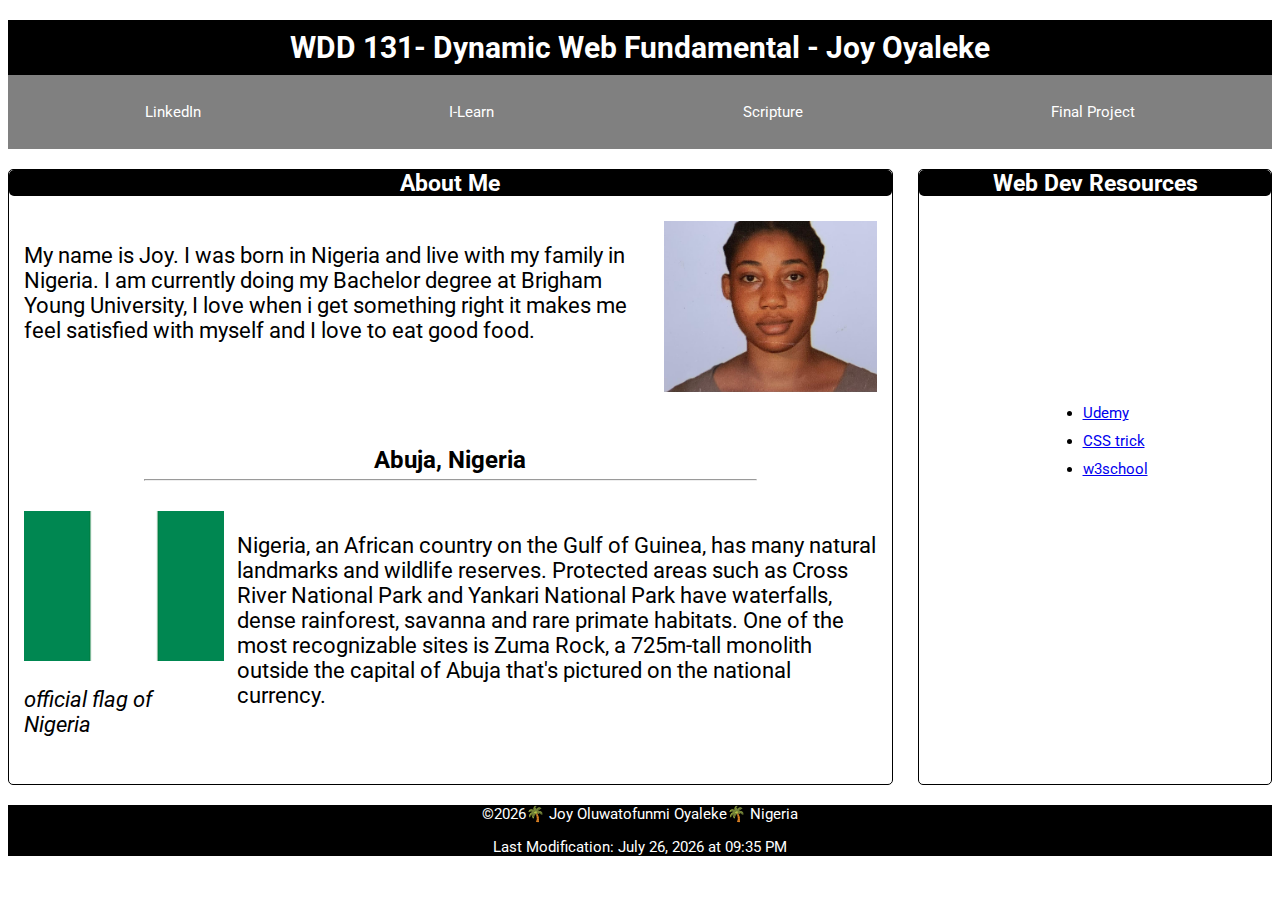
<file: index.html>
<!DOCTYPE html>
<html lang="en">

<head>
    <meta charset="UTF-8">
    <meta name="viewport" content="width=device-width, initial-scale=1.0">
    <title> WDD 131 - Dynamic Web Fundamentals - Joy Oyaleke </title>
    <meta name="description" content="Joy Oyaleke's BYU_Idaho WDD 131 course home  page">
    <meta name="author" content="Joy Oyaleke">
    <link rel="stylesheet" href="styles/base.css">
    <link rel="preconnect" href="https://fonts.googleapis.com">
    <link rel="preconnect" href="https://fonts.gstatic.com" crossorigin>
    <link href="https://fonts.googleapis.com/css2?family=Roboto:wght@100;400&display=swap" rel="stylesheet">
</head>

<body>
    <header>
        <h1>WDD 131- Dynamic Web Fundamental - Joy Oyaleke</h1>
        <nav>
            <ul>

                <li><a href="JoyOyaleke">LinkedIn</a></li>
                <li><a href="https://byui.instucture.com/">I-Learn</a></li>
                <li><a href="https://www.https://www.churchofjesuschrist.org/study/scriptures/bofm/moro/10?lang=eng">Scripture</a></li>
                <li><a href="finalproject">Final Project</a></li>


            </ul>

        </nav>


    </header>



    <main>
        <section class="card">
            <h2> About Me </h2>
            <div class="card-head">
                <p> My name is Joy. I was born in Nigeria and live with my family in Nigeria. I am currently doing my
                    Bachelor degree
                    at Brigham Young University, I love when i get something right
                    it makes me feel satisfied with
                    myself and I love to eat good food.
                </p>
                <img src="images/profile.jpg" alt="profile picture" width="150">
            </div>
            <div class="line">
                <p> Abuja, Nigeria</p>
                <hr>
            </div>
            <div class="card-foot">
                <div class="card-head">
                    <div class="flag">

                        <img src="images/NigeriaFlag.png" alt="flag" width="150">
                        <p> official flag of Nigeria </p>
                    </div>

                    <p> Nigeria, an African country on the Gulf of Guinea, has many natural landmarks and wildlife
                        reserves.
                        Protected areas such as Cross River National Park and Yankari National Park have waterfalls,
                        dense rainforest, savanna and rare primate habitats.
                        One of the most recognizable sites is Zuma Rock, a 725m-tall monolith outside the capital of
                        Abuja that's pictured on the national currency.</p>


                </div>
            </div>

        </section>
        <section class="card">

            <h2 > Web Dev Resources </h2>
            <div class="card-body">

                <ul>
                    <li><a href="https://www.udemy.com" target="_blank">Udemy </a></li>
                    <li><a href="https://www.csstrick.com" target="_blank">CSS trick </a></li>
                    <li><a href="https://www.w3school.com" target="_blank">w3school </a></li>
                </ul>

            </div>
        </section>

        <script defer src="scripts/getdates.js"></script>
    </main>

    <footer>
        <p> &copy;<span id="currentYear"></span>🌴 Joy Oluwatofunmi Oyaleke🌴 Nigeria</p>
        <p>Last Modification: <span id="modify"></span></p>


    </footer>
</body>

</html>
</file>
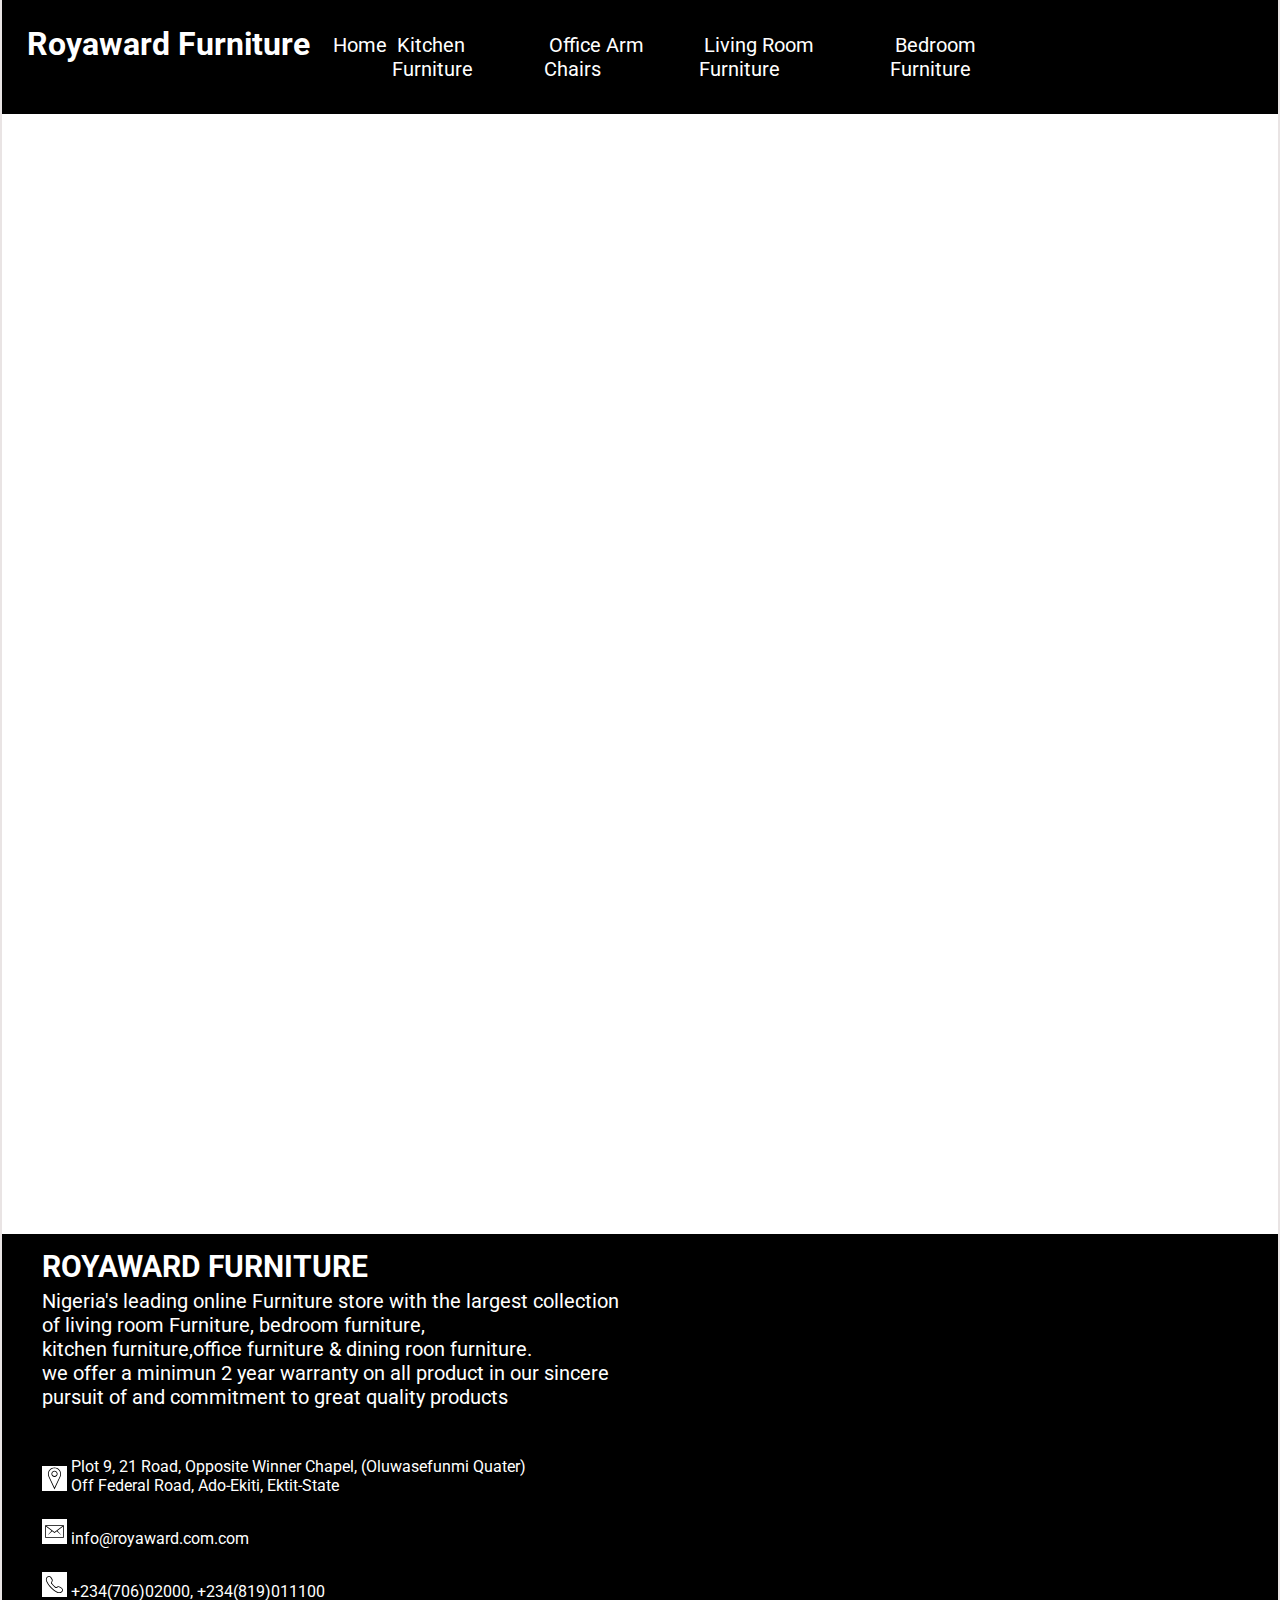
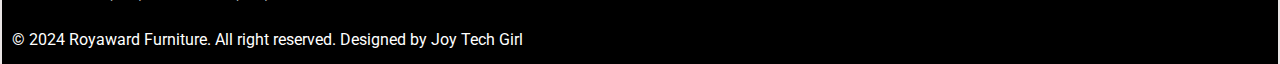
<file: final-project.html>
<!DOCTYPE html>
<html lang="en">
<head>
    <meta charset="UTF-8">
    <meta name="viewport" content="width=device-width, initial-scale=1.0">
    <title>final project</title>
    <meta name="description" content="Joy Oyaleke's BYU_Idaho WDD 131 course home  page">
    <meta name="author" content="Joy Oyaleke">
    <link rel="preconnect" href="https://fonts.googleapis.com">
    <link rel="preconnect" href="https://fonts.gstatic.com" crossorigin>
    <link href="https://fonts.googleapis.com/css2?family=Roboto:wght@100;400&display=swap" rel="stylesheet">
    <link rel="stylesheet" href="styles/final-project.css"> 
    

</head>
<body>
    <header> 
        <!--  company's name and the company logo is display when the screen is minimize(on a smaller screen) -->
        <div class="logo">
            <h1>Royaward Furniture </h1>
        </div>
        <!-- product links -->
        <nav > 
           <ul>
            <li><a href="#" id="filterHome">Home</a></li>
            <li><a href="#" id="filterOld">Kitchen Furniture</a></li>
            <li><a href="#" id="filterNew"> Office Arm Chairs </a></li>
            <li><a href="#" id="filterLarge">Living Room Furniture</a></li>
            <li><a href="#" id="filterSmall">Bedroom Furniture</a></li>
           </ul>
            </nav>

             <div class="hamburger" id="hamburger">
                <div class="line"></div>
                </div>

</header>

<main>
  
    <section class="hero">
        <!-- <img src="images/nigeria-image.webp" alt=""> -->
    </section>
     <!-- I used h3 because h2 is used as item caption is used in javascript -->
<!-- since the conpany logo has something similar to the write-up I decided to flagged it out -->
    <!-- <h3>Home Of Interior</h3> --> 


    <div id="templeContainer" class="temples">
          <!-- Dynamically generated temple cards will go here -->
        </div>

        <script defer src="scripts/final-project.js"></script> 
</main>
    <footer>
        <h3 class="footer-head"> ROYAWARD FURNITURE</h3>
        <p class="footer-para"> Nigeria's leading online Furniture store with the largest collection <br>
           of living room Furniture, bedroom furniture,<br>
             kitchen furniture,office furniture & dining roon furniture.<br>
             we offer a minimun 2 year warranty on all product in our sincere<br>
              pursuit of and commitment to great quality products</p>
              <br>
              <br>
           <div >
              <img src="images/location-icon.svg" alt="" class="icon-img">
              <p class="para"> Plot 9, 21 Road, Opposite Winner Chapel, (Oluwasefunmi Quater)<br>
                 Off Federal Road, Ado-Ekiti, Ektit-State</p><br><br>
              <img src="images/email-icon.svg" alt="" class="icon-img">
              <p class="para"> info@royaward.com.com</p><br><br>
              <img src="images/phone-icon.svg" alt="" class="icon-img"  >
              <p class="para">+234(706)02000, +234(819)011100</p><br><br>
             </div>
             <p> &copy; 2024 Royaward Furniture. All right reserved. Designed by Joy Tech Girl</p>


    </footer>


</body>
</html>
</file>
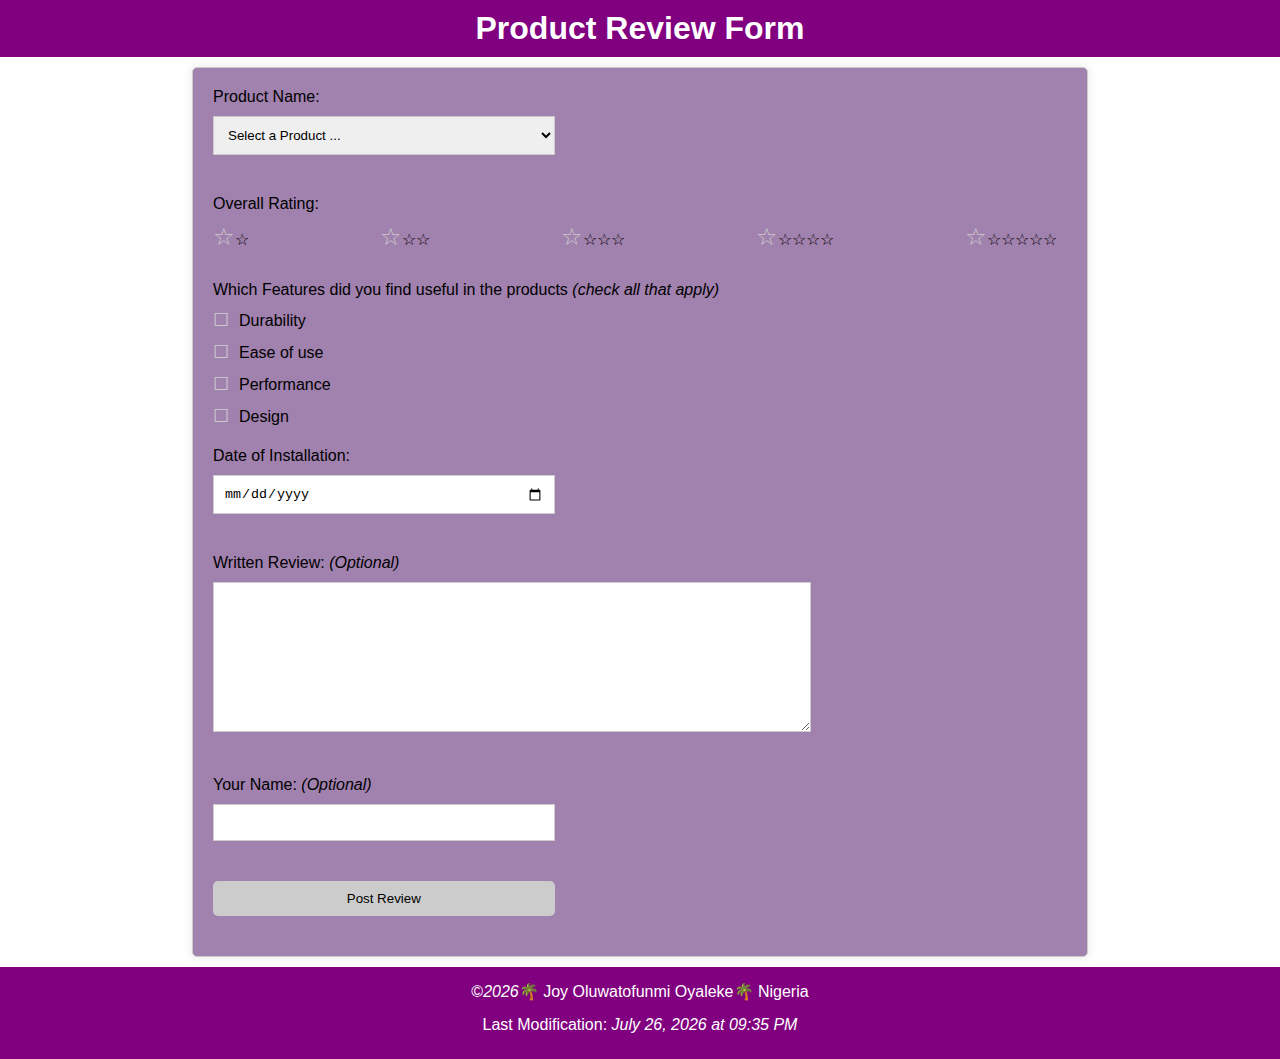
<file: form.html>
<!DOCTYPE html>
<html lang="en">
<head>
    <meta charset="UTF-8">
    <meta name="viewport" content="width=device-width, initial-scale=1.0">
    <title>product form</title>
    <meta name="description" content="Joy Oyaleke's BYU_Idaho WDD 131 course home  page">
    <meta name="author" content="Joy Oyaleke">
    <link rel="preconnect" href="https://fonts.googleapis.com">
    <link rel="preconnect" href="https://fonts.gstatic.com" crossorigin>
    <link href="https://fonts.googleapis.com/css2?family=Roboto:wght@100;400&display=swap" rel="stylesheet">
    <link rel="stylesheet" href="styles/form.css">
    
</head>
<body>
    <header>
        <h1>Product Review Form</h1>
    </header>
    <main>
        <form id="review-form" action="review.html" method="get">
            <div class="form-group">
                <label for="product-name">Product Name:</label>
                <select id="product-name" name="product-name" required>
                    <option value="" disabled selected>Select a Product ...</option>
                </select>
            </div>

            <div class="form-group">
                <label>Overall Rating:</label>
                <div class="rating">
                    <input type="radio" id="rating-1" name="overall-rating" value="1" required>
                    <label for="rating-1">☆</label>
                    <input type="radio" id="rating-2" name="overall-rating" value="2" required>
                    <label for="rating-2">☆☆</label>
                    <input type="radio" id="rating-3" name="overall-rating" value="3" required>
                    <label for="rating-3">☆☆☆</label>
                    <input type="radio" id="rating-4" name="overall-rating" value="4" required>
                    <label for="rating-4">☆☆☆☆</label>
                    <input type="radio" id="rating-5" name="overall-rating" value="5" required>
                    <label for="rating-5">☆☆☆☆☆</label>
                </div>
            </div>

            <div class="form-group">
                <label>Which Features did you find useful in the products <span>(check all that apply)</span></label>
                <div class="features">
                    <input type="checkbox" id="feature-1" name="useful-features" value="Durability">
                    <label for="feature-1">Durability</label>
                    <input type="checkbox" id="feature-2" name="useful-features" value="Ease of use">
                    <label for="feature-2">Ease of use</label>
                    <input type="checkbox" id="feature-3" name="useful-features" value="Performance">
                    <label for="feature-3">Performance</label>
                    <input type="checkbox" id="feature-4" name="useful-features" value="Design">
                    <label for="feature-4">Design</label>
                </div>
            </div>

            <div class="form-group">
                <label for="date-of-installation">Date of Installation:</label>
                <input type="date" id="date-of-installation" name="date-of-installation" required>
            </div>

            <div class="form-group">
                <label for="written-review">Written Review: <span>(Optional)</span></label>
                <textarea id="written-review" name="written-review"></textarea>
            </div>

            <div class="form-group">
                <label for="user-name">Your Name: <span>(Optional)</span></label>
                <input type="text" id="user-name" name="user-name">
            </div>

            <input type="submit" value="Post Review">
        </form>
        <script defer src="scripts/form.js"></script>
    </main>
    <footer>
        <p> &copy;<span id="currentYear"></span>🌴 Joy Oluwatofunmi Oyaleke🌴 Nigeria</p>
        <p>Last Modification: <span id="modify"></span></p>
 </footer>
</body>
</html>
</file>
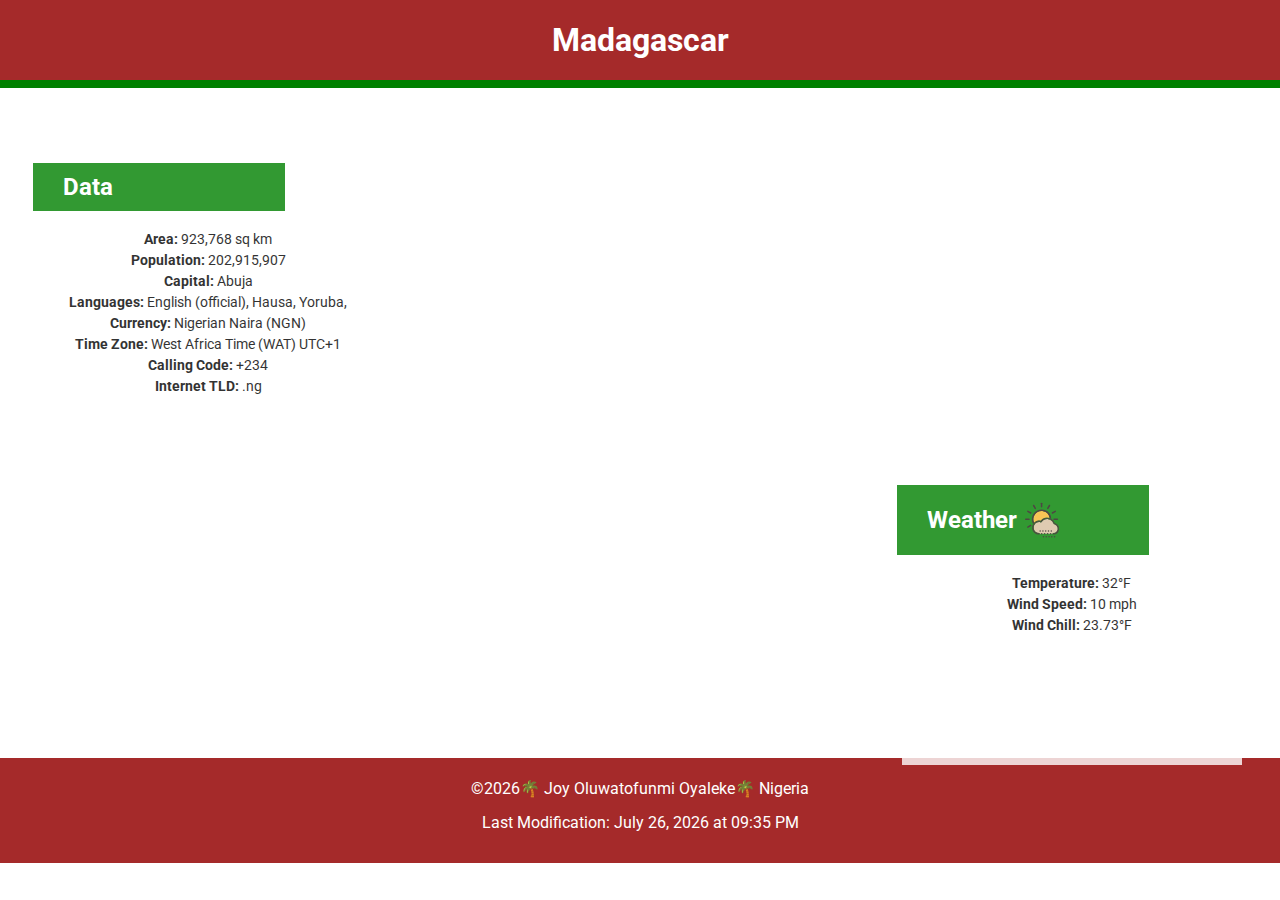
<file: place.html>
<!DOCTYPE html>
<html lang="en">
<head>
    <meta charset="UTF-8">
    <meta name="viewport" content="width=device-width, initial-scale=1.0">
    <title>Madagascar</title>
    <meta name="description" content="Joy Oyaleke's BYU_Idaho WDD 131 course home  page">
    <meta name="author" content="Joy Oyaleke">
    <link rel="preconnect" href="https://fonts.googleapis.com">
    <link rel="preconnect" href="https://fonts.gstatic.com" crossorigin>
    <link href="https://fonts.googleapis.com/css2?family=Roboto:wght@100;400&display=swap" rel="stylesheet">
    <link rel="stylesheet" href="styles/place.css">
   

</head>
<body>
  <header>
    <h1>Madagascar</h1>
</header>
<main>
    <section class="hero">
        <!-- <img src="images/nigeria-image.webp" alt=""> -->

    </section>
    <section class="data">
        <div class="data-head">
            <h2>Data</h2>

        </div>
        <p>Area: <span id="area">923,768 sq km</span></p>
        <p>Population: <span id="population">202,915,907</span></p>
        <p>Capital: <span id="capital">Abuja</span></p>
        <p>Languages: <span id="languages">English (official), Hausa, Yoruba,</span></p>
        <p>Currency: <span id="currency">Nigerian Naira (NGN)</span></p>
        <p>Time Zone: <span id="timeZone">West Africa Time (WAT) UTC+1</span></p>
        <p>Calling Code: <span id="callingCode">+234</span></p>
        <p>Internet TLD: <span id="internetTLD">.ng</span></p>
    </section>
    <section id="weather" class="weather">
        <div class="weather-head">
            <h2>Weather</h2>
<img src="images/weather.svg" alt="">
        </div>
        <p>Temperature: <span id="temperature">32°F</span></p>
        <p>Wind Speed: <span id="windSpeed">10 mph</span></p>
        <p>Wind Chill: <span id="windChill">9.8 °C</span></p>
    </section>
</main>
        <script defer src="scripts/place.js"></script>
        <footer>
            <p> &copy;<span id="currentYear"></span>🌴 Joy Oluwatofunmi Oyaleke🌴 Nigeria</p>
            <p>Last Modification: <span id="modify"></span></p>
        </footer>
        
    
</body>
</html>
</file>
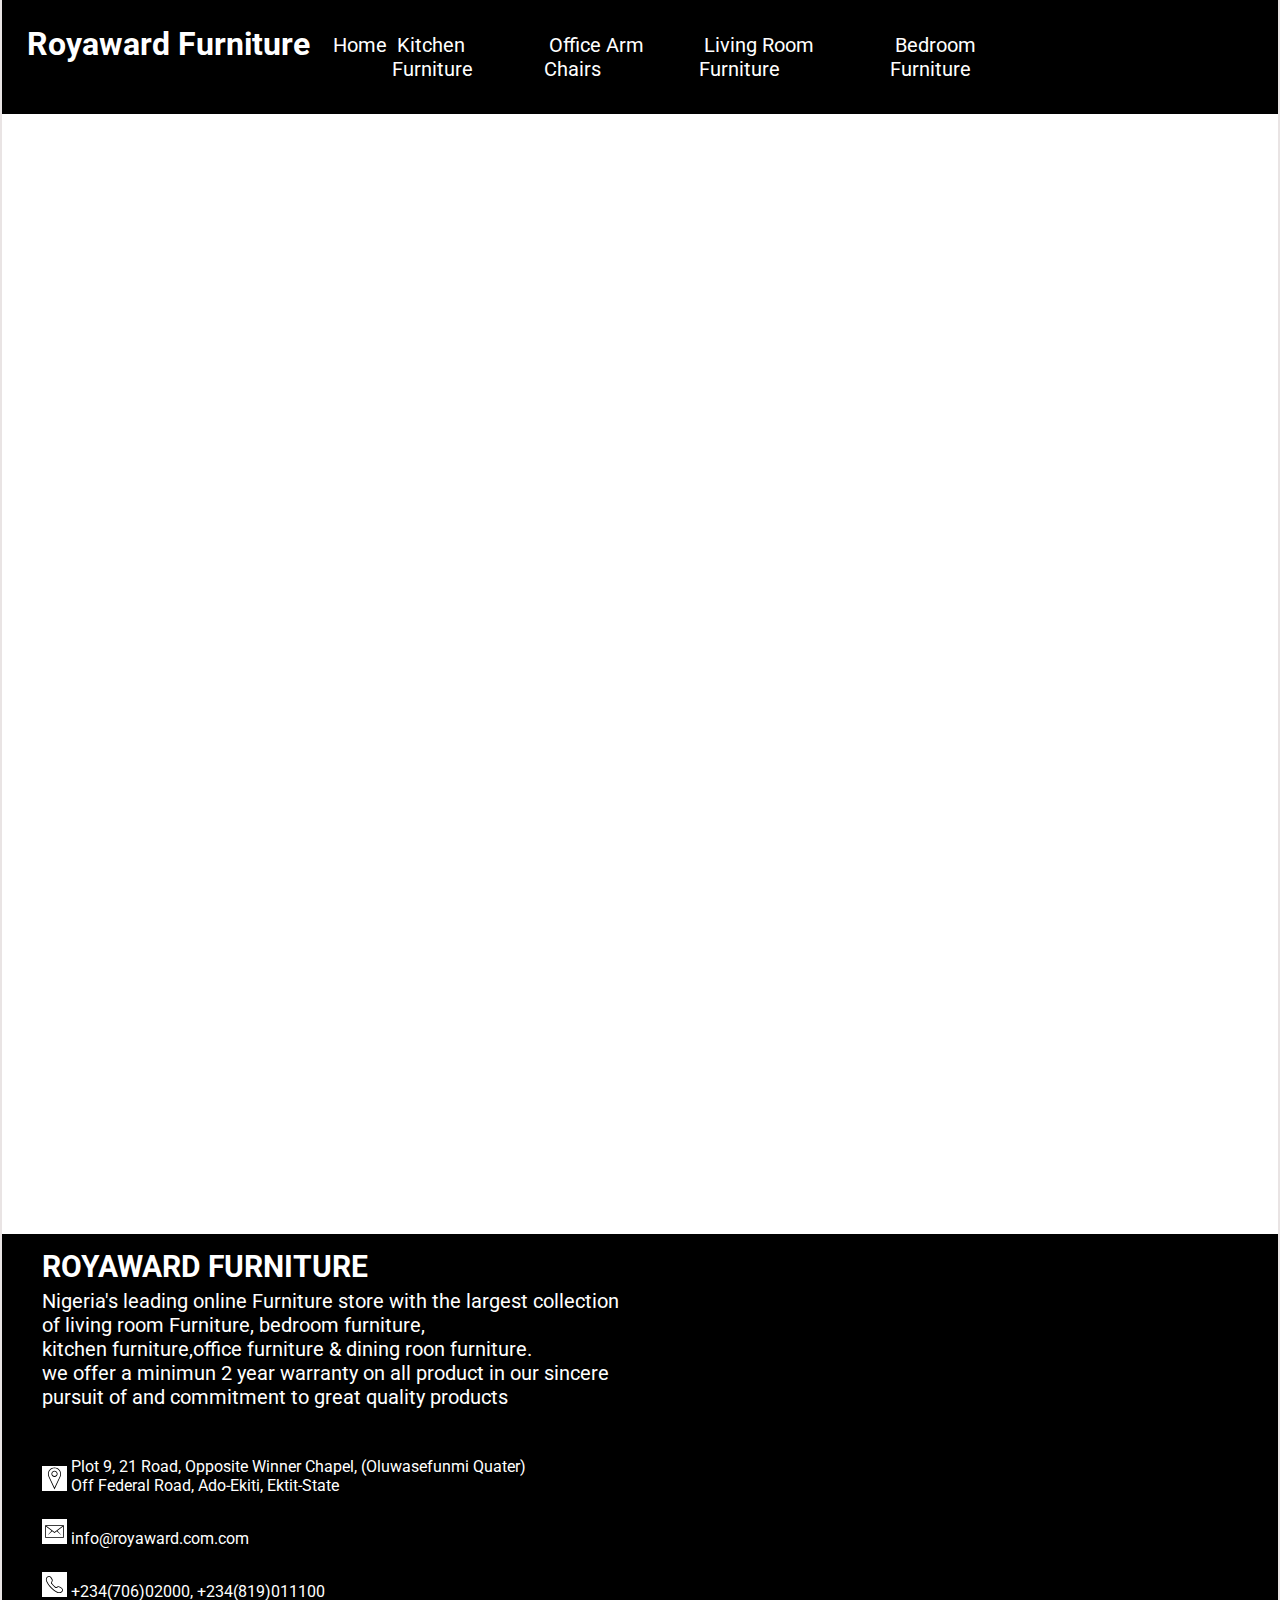
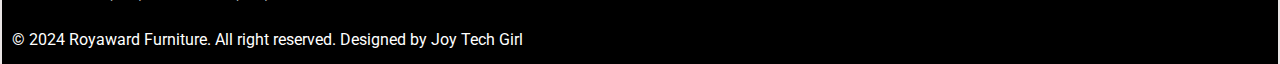
<file: project.html>
<!DOCTYPE html>
<html lang="en">
<head>
    <meta charset="UTF-8">
    <meta name="viewport" content="width=device-width, initial-scale=1.0">
    <title>project</title>
    <meta name="description" content="Joy Oyaleke's BYU_Idaho WDD 131 course home  page">
    <meta name="author" content="Joy Oyaleke">
    <link rel="preconnect" href="https://fonts.googleapis.com">
    <link rel="preconnect" href="https://fonts.gstatic.com" crossorigin>
    <link href="https://fonts.googleapis.com/css2?family=Roboto:wght@100;400&display=swap" rel="stylesheet">
    <link rel="stylesheet" href="styles/project.css"> 
    

</head>
<body>
    <header> 
        <div class="logo">
            <h1>Royaward Furniture</h1>
        </div>
        
        <nav > 
           <ul>
            <li><a href="#" id="filterHome">Home</a></li>
            <li><a href="#" id="filterOld">Kitchen Furniture</a></li>
            <li><a href="#" id="filterNew"> Office Arm Chairs </a></li>
            <li><a href="#" id="filterLarge">Living Room Furniture</a></li>
            <li><a href="#" id="filterSmall">Bedroom Furniture</a></li>
           </ul>
            </nav>

             <div class="hamburger" id="hamburger">
                <div class="line"></div>
                </div>

</header>

<main>
  
    <section class="hero">
        <!-- <img src="images/nigeria-image.webp" alt=""> -->
    </section>
     <!-- I used h3 because h2 is used as item caption is used in javascript -->

    <h3> Welcome To Home Of Interior</h3>


    <div id="templeContainer" class="temples">
          <!-- Dynamically generated temple cards will go here -->
        </div>

        <script defer src="scripts/project.js"></script> 
</main>
    <footer>
        <h4 class="footer-head"> ROYAWARD FURNITURE</h4>
        <p class="footer-para"> Nigeria's leading online Furniture store with the largest collection <br>
           of living room Furniture, bedroom furniture,<br>
             kitchen furniture,office furniture & dining roon furniture.<br>
             we offer a minimun 2 year warranty on all product in our sincere<br>
              pursuit of and commitment to great quality products</p>
              <br>
              <br>
           <div >
              <img src="images/location-icon.svg" alt="" class="icon-img">
              <p class="para"> Plot 9, 21 Road, Opposite Winner Chapel, (Oluwasefunmi Quater)<br>
                 Off Federal Road, Ado-Ekiti, Ektit-State</p><br><br>
              <img src="images/email-icon.svg" alt="" class="icon-img">
              <p class="para"> info@royaward.com.com</p><br><br>
              <img src="images/phone-icon.svg" alt="" class="icon-img"  >
              <p class="para">+234(706)02000, +234(819)011100</p><br><br>
             </div>
             <p> &copy; 2024 Royaward Furniture. All right reserved. Designed by Joy Tech Girl</p>


    </footer>


</body>
</html>
</file>
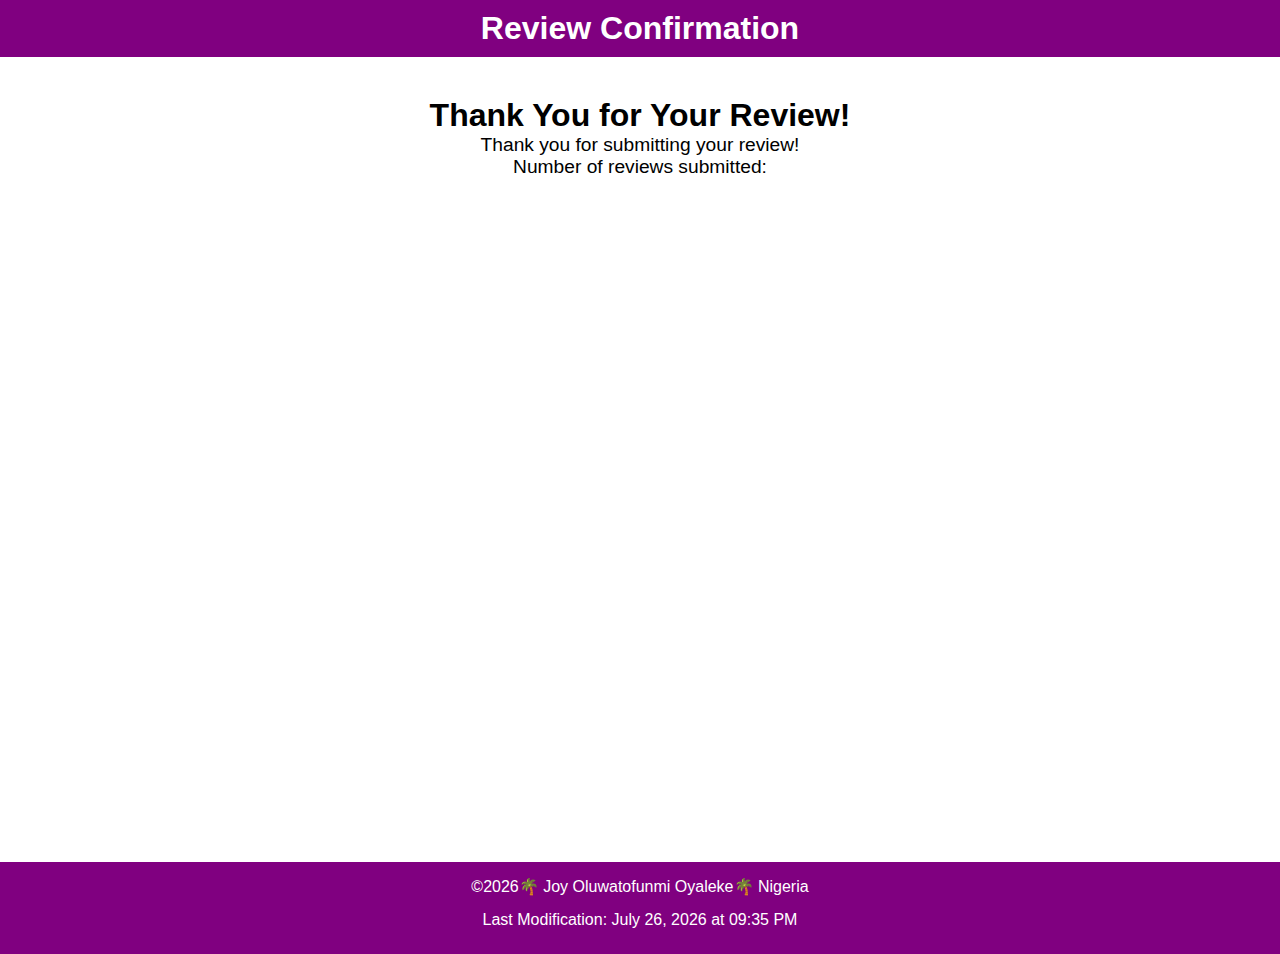
<file: review.html>
<!DOCTYPE html>
<html lang="en">
<head>
    <meta charset="UTF-8">
    <meta name="viewport" content="width=device-width, initial-scale=1.0">
    <title> review product form</title>
    <meta name="description" content="Joy Oyaleke's BYU_Idaho WDD 131 course home  page">
    <meta name="author" content="Joy Oyaleke">
    <link rel="preconnect" href="https://fonts.googleapis.com">
    <link rel="preconnect" href="https://fonts.gstatic.com" crossorigin>
    <link href="https://fonts.googleapis.com/css2?family=Roboto:wght@100;400&display=swap" rel="stylesheet">
    <link rel="stylesheet" href="styles/review.css">
   
</head>
<body>
    <header>
        <h1>Review Confirmation</h1>
    </header>
    <main class="">
        <div class="container">
            <h1>Thank You for Your Review!</h1>
            <p id="thank-you-message">Thank you for submitting your review!</p>
            <p>Number of reviews submitted: <span id="reviewCount"></span></p>
        </div>
    </main>
    <script defer src="scripts/form.js"></script>
    <footer>
        <p> &copy;<span id="currentYear"></span>🌴 Joy Oluwatofunmi Oyaleke🌴 Nigeria</p>
        <p>Last Modification: <span id="modify"></span></p>
 </footer>
</body>
</html>
</file>
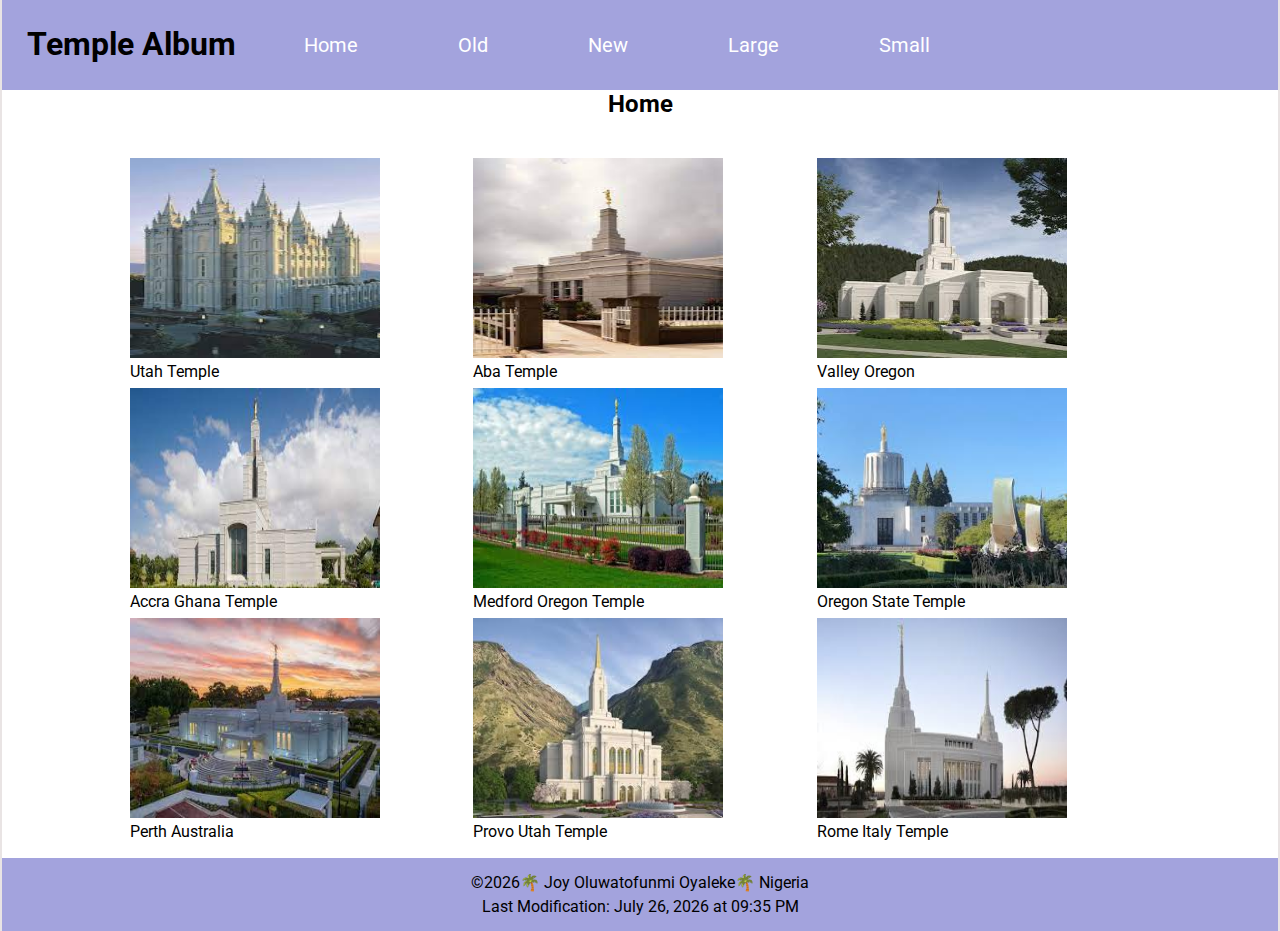
<file: temple.html>
<!DOCTYPE html>
<html lang="en">

<head>
    <meta charset="UTF-8">
    <meta name="viewport" content="width=device-width, initial-scale=1.0">
    <title>Temple</title>
    <link rel="preconnect" href="https://fonts.googleapis.com">
    <link rel="preconnect" href="https://fonts.gstatic.com" crossorigin>
    <link href="https://fonts.googleapis.com/css2?family=Roboto:wght@100;400&display=swap" rel="stylesheet">
    <link rel="stylesheet" href="temple.css">
    <script src="temple.js"></script>


</head>

<body>
    <header>
        <div class="logo">
            <h1>Temple Album</h1>
        </div>

        <nav>
            <ul>
                <li><a href="home"> Home</a></li>
                <li> <a href="old"> Old</a></li>
                <li><a href=" new">New</a></li>
                <li><a href="large">Large</a></li>
                <li><a href="small">Small</a></li>
            </ul>
        </nav>

        <div class="hamburger" id="hamburger">
            <div class="line"></div>
        </div>

    </header>
    <h2>Home</h2>

    <div class="temples">
        <figure class="temple-img">
            <img src="images/utah temple.jpg" alt="">
            <figcaption>Utah Temple</figcaption>
        </figure>
        <figure class="temple-img">
            <img src="images/Aba temple.jpg" alt="">
            <figcaption>Aba Temple</figcaption>
        </figure>
        <figure class="temple-img">
            <img src="images/valley oregon.jpg" alt="">
            <figcaption>Valley Oregon</figcaption>
        </figure>
        <figure class="temple-img">
            <img src="images/accra ghana temple.jpg" alt="">
            <figcaption>Accra Ghana Temple</figcaption>
        </figure>
        <figure class="temple-img">
            <img src="images/medford oregon temple.jpg" alt="">
            <figcaption>Medford Oregon Temple</figcaption>
        </figure>
        <figure class="temple-img">
            <img src="images/oregon state temple.jpg" alt="">
            <figcaption>Oregon State Temple</figcaption>
        </figure>
        <figure class="temple-img">
            <img src="images/perth Australia temple.jpg" alt="">
            <figcaption> Perth Australia</figcaption>
        </figure>
        <figure class="temple-img">
            <img src="images/provo utah temple.jpg" alt="">
            <figcaption> Provo Utah Temple</figcaption>
        </figure>
        <figure class="temple-img"><img src="images/rome italy temple.jpg" alt="">
            <figcaption>Rome Italy Temple</figcaption>
        </figure>

    </div>


    <footer>
        <p> &copy;<span id="currentYear"></span>🌴 Joy Oluwatofunmi Oyaleke🌴 Nigeria</p>
        <p>Last Modification: <span id="modify"></span></p>
    </footer>

</body>

</html>
</file>
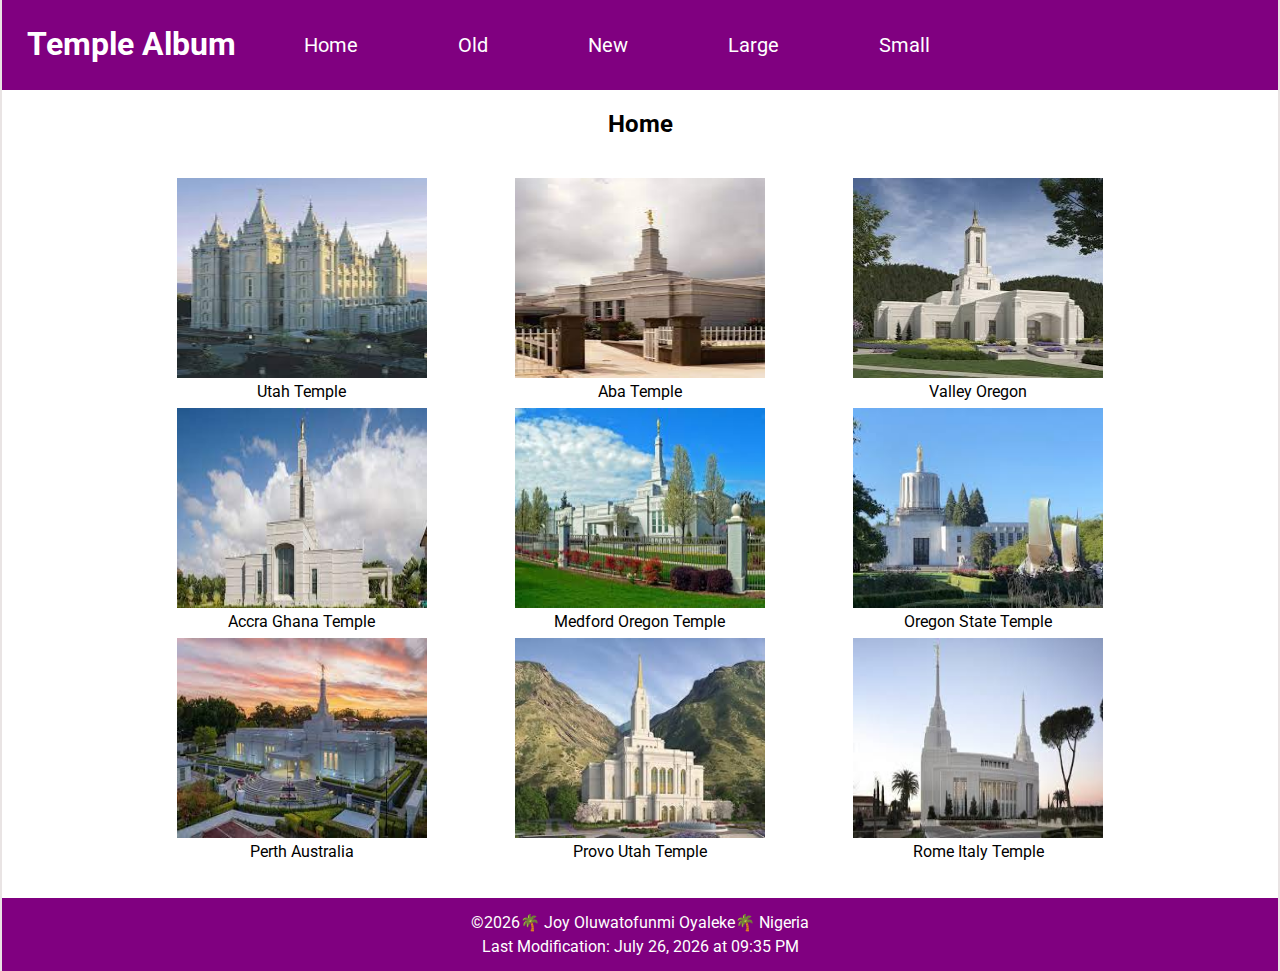
<file: temples.html>
<!DOCTYPE html>
<html lang="en">

<head>
    <meta charset="UTF-8">
    <meta name="viewport" content="width=device-width, initial-scale=1.0">
    <title>Temple Album</title>
    <meta name="description" content="Joy Oyaleke's BYU_Idaho WDD 131 course home  page">
    <meta name="author" content="Joy Oyaleke">
    <link rel="preconnect" href="https://fonts.googleapis.com">
    <link rel="preconnect" href="https://fonts.gstatic.com" crossorigin>
    <link href="https://fonts.googleapis.com/css2?family=Roboto:ital,wght@0,100;0,300;0,400;0,500;0,700;0,900;1,100;1,300;1,400;1,500;1,700;1,900&display=swap"
    rel="stylesheet">
   <link rel="stylesheet" href="styles/temples.css">



</head>

<body>
    <header>
        <div class="logo">
            <h1>Temple Album</h1>
        </div>

        <nav>
            <ul>
                <li><a href="home"> Home</a></li>
                <li><a href="old"> Old</a></li>
                <li><a href=" new">New</a></li>
                <li><a href="large">Large</a></li>
                <li><a href="small">Small</a></li>
            </ul>
        </nav>

        <div class="hamburger" id="hamburger">
            <div class="line"></div>
        </div>

    </header>
    
<main>
    <h2>Home</h2>
    <div class="temples">
        <figure class="temple-img">
            <img src="images/utahtemple.jpg" alt="">
            <figcaption>Utah Temple</figcaption>
        </figure>
        <figure class="temple-img">
            <img src="images/Abatemple.jpg" alt="">
            <figcaption>Aba Temple</figcaption>
        </figure>
        <figure class="temple-img">
            <img src="images/valleyoregon.jpg" alt="">
            <figcaption>Valley Oregon</figcaption>
        </figure>
        <figure class="temple-img">
            <img src="images/accraghanatemple.jpg" alt="">
            <figcaption>Accra Ghana Temple</figcaption>
        </figure>
        <figure class="temple-img">
            <img src="images/medfordoregontemple.jpg" alt="">
            <figcaption>Medford Oregon Temple</figcaption>
        </figure>
        <figure class="temple-img">
            <img src="images/oregonstatetemple.jpg" alt="">
            <figcaption>Oregon State Temple</figcaption>
        </figure>
        <figure class="temple-img">
            <img src="images/perthAustraliatemple.jpg" alt="">
            <figcaption> Perth Australia</figcaption>
        </figure>
        <figure class="temple-img">
            <img src="images/provoutahtemple.jpg" alt="">
            <figcaption> Provo Utah Temple</figcaption>
        </figure>
        <figure class="temple-img"><img src="images/romeitalytemple.jpg" alt="">
            <figcaption>Rome Italy Temple</figcaption>
        </figure>

    </div>
</main>
    
        <script defer src="scripts/temples.js"></script>
    
        <footer>
            <p> &copy;<span id="currentYear"></span>🌴 Joy Oluwatofunmi Oyaleke🌴 Nigeria</p>
            <p>Last Modification: <span id="modify"></span></p>
        </footer>
</body>

    



</html>
</file>
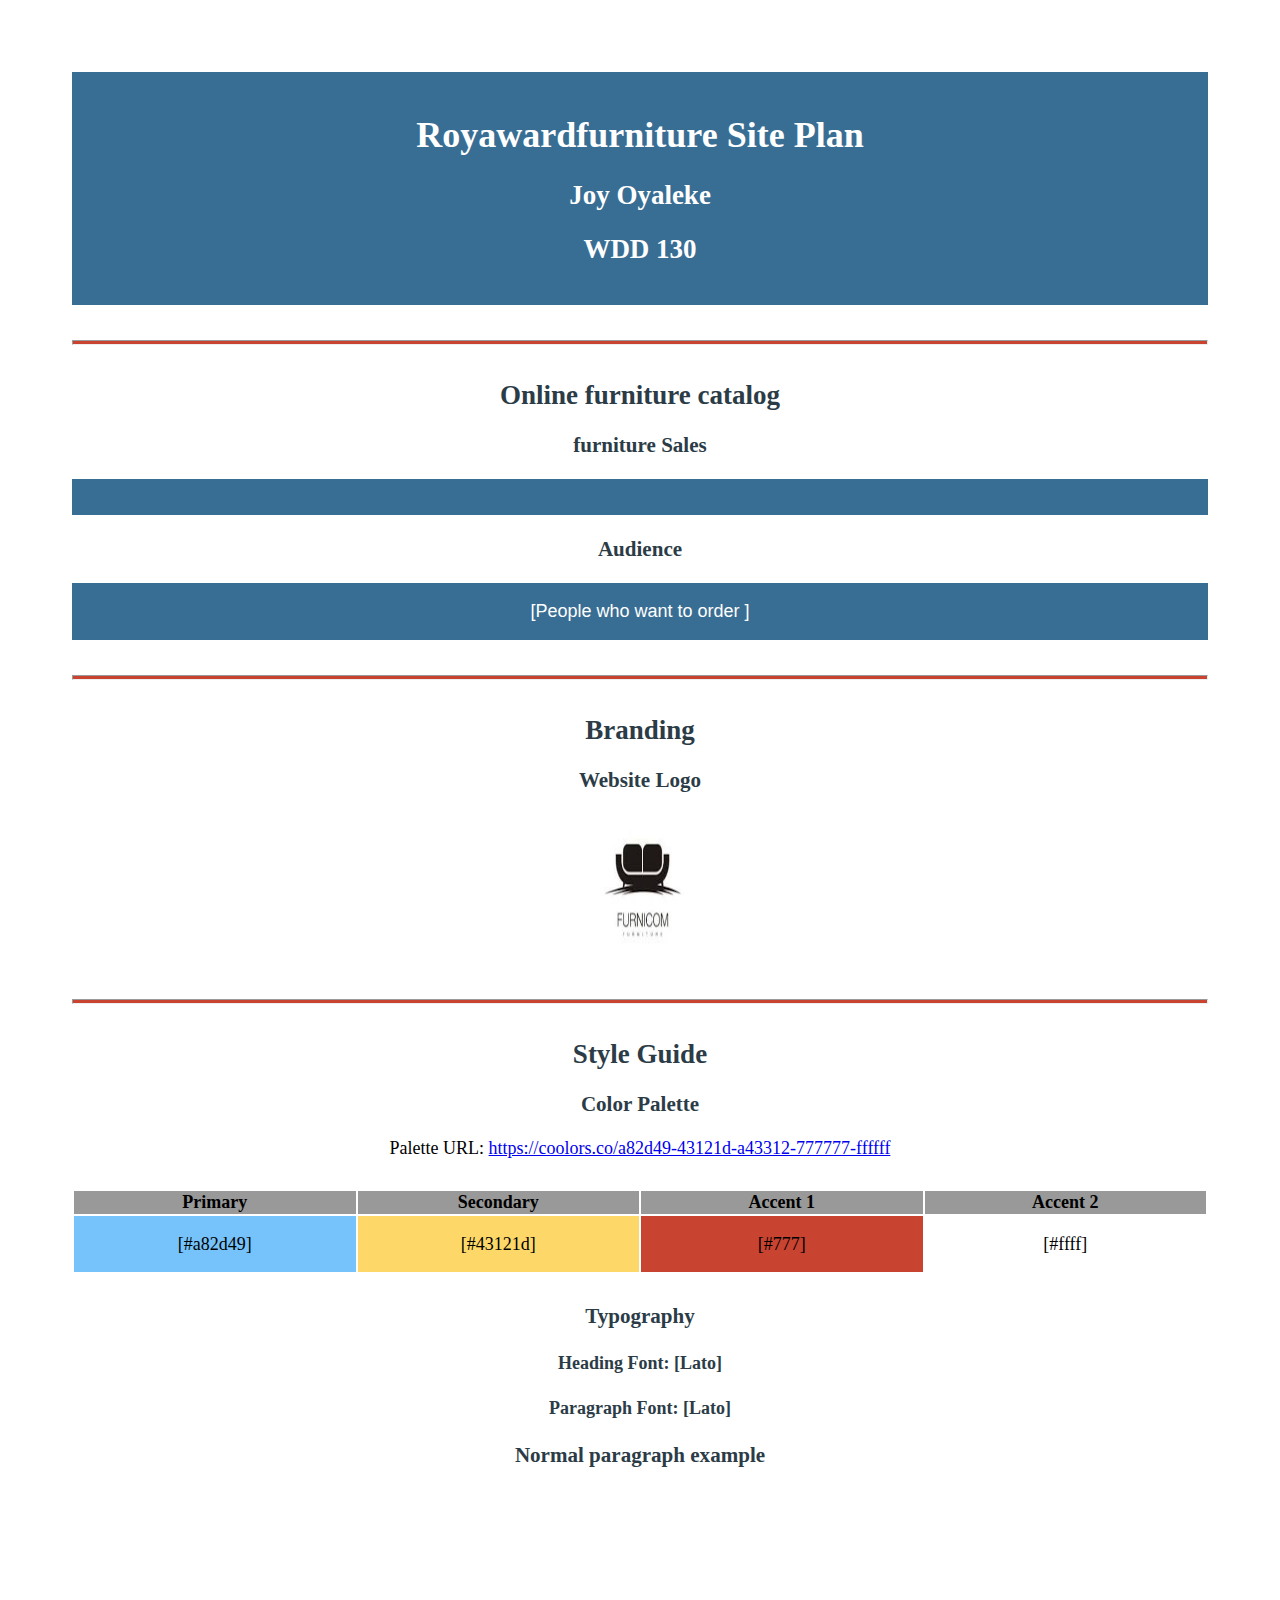
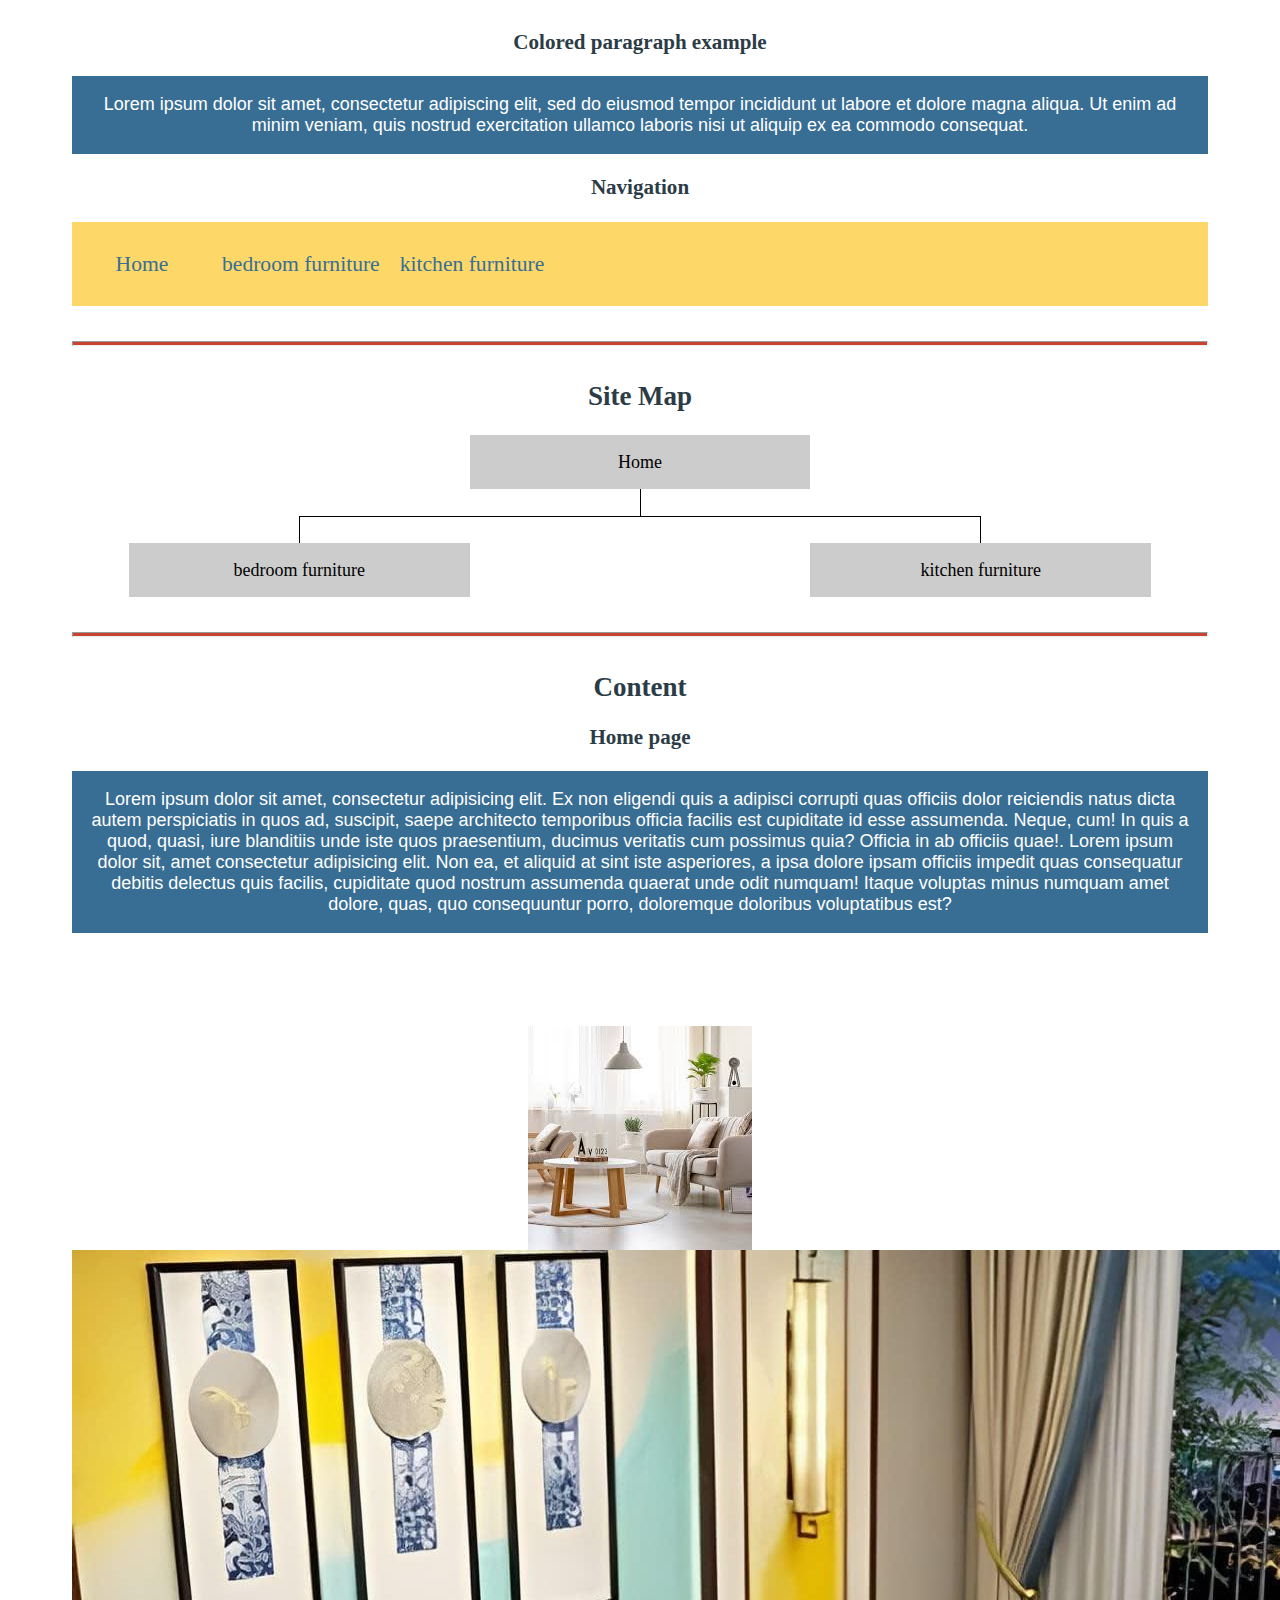
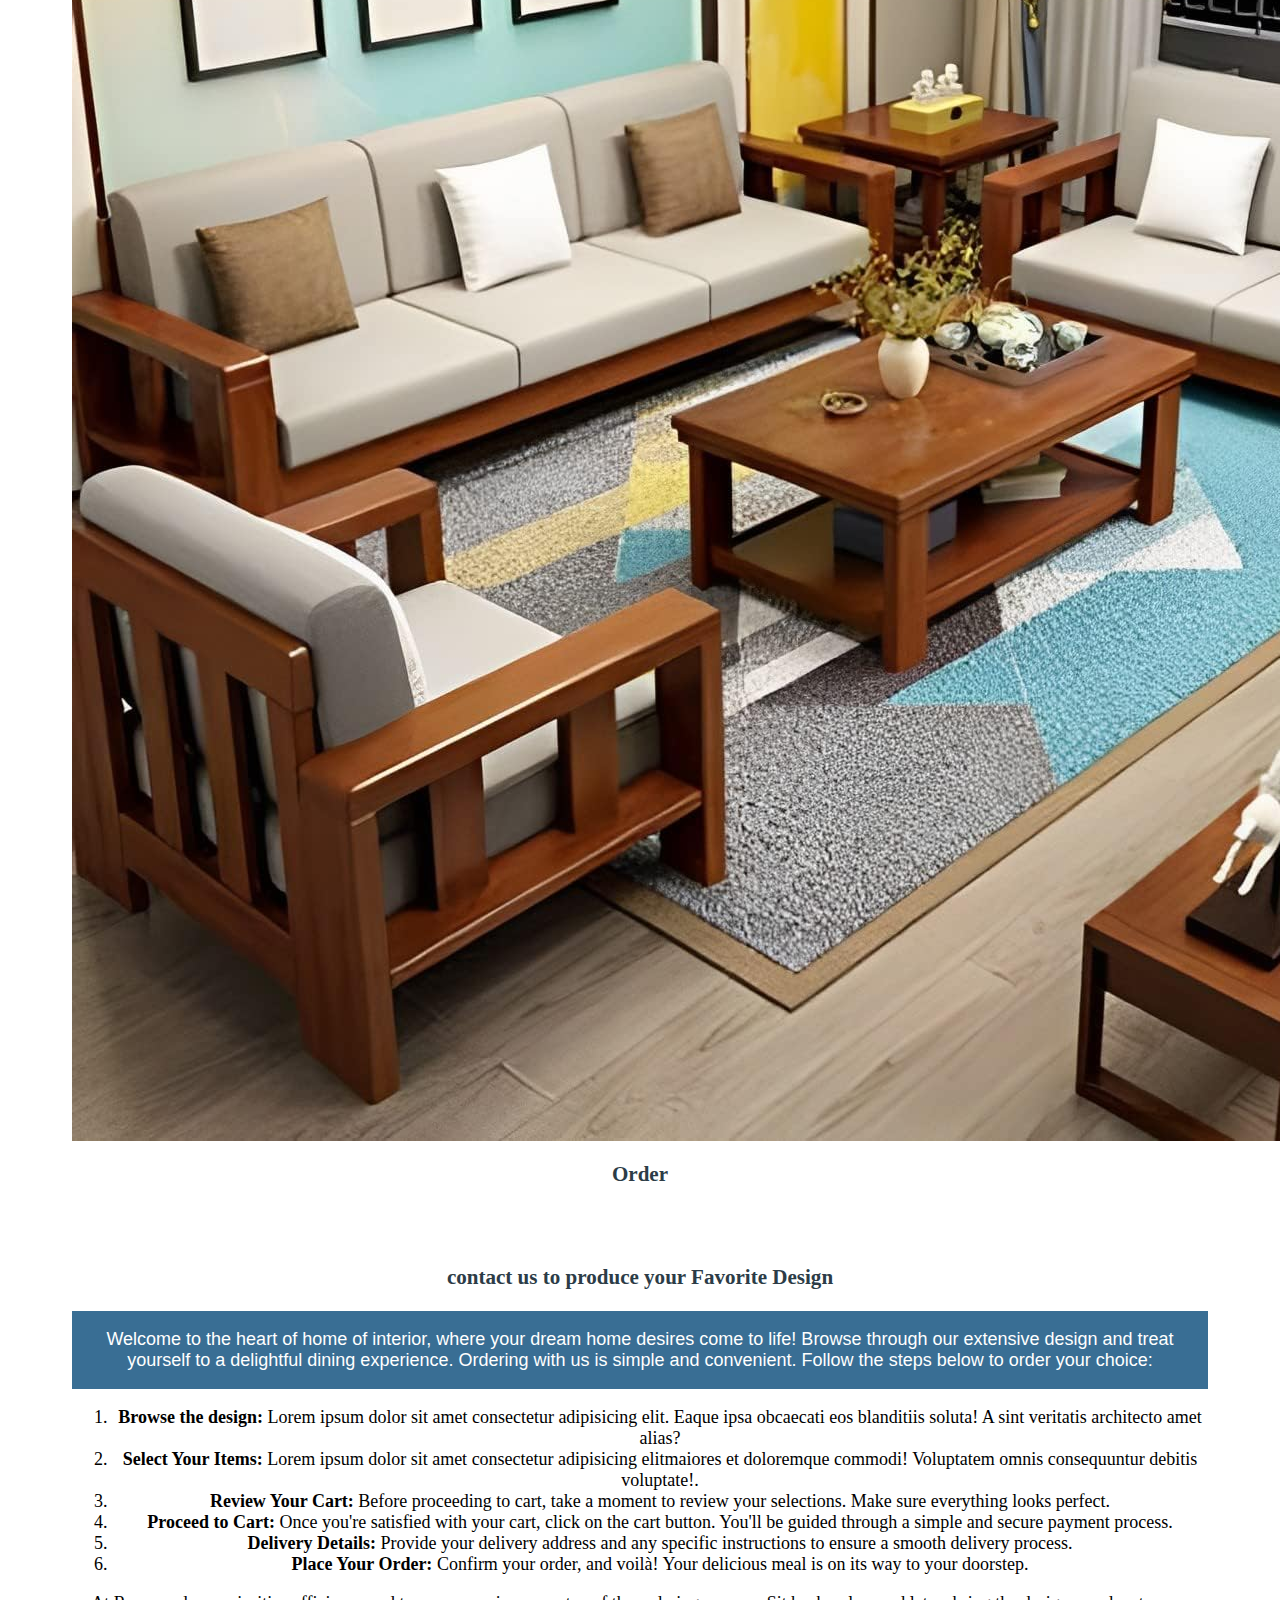
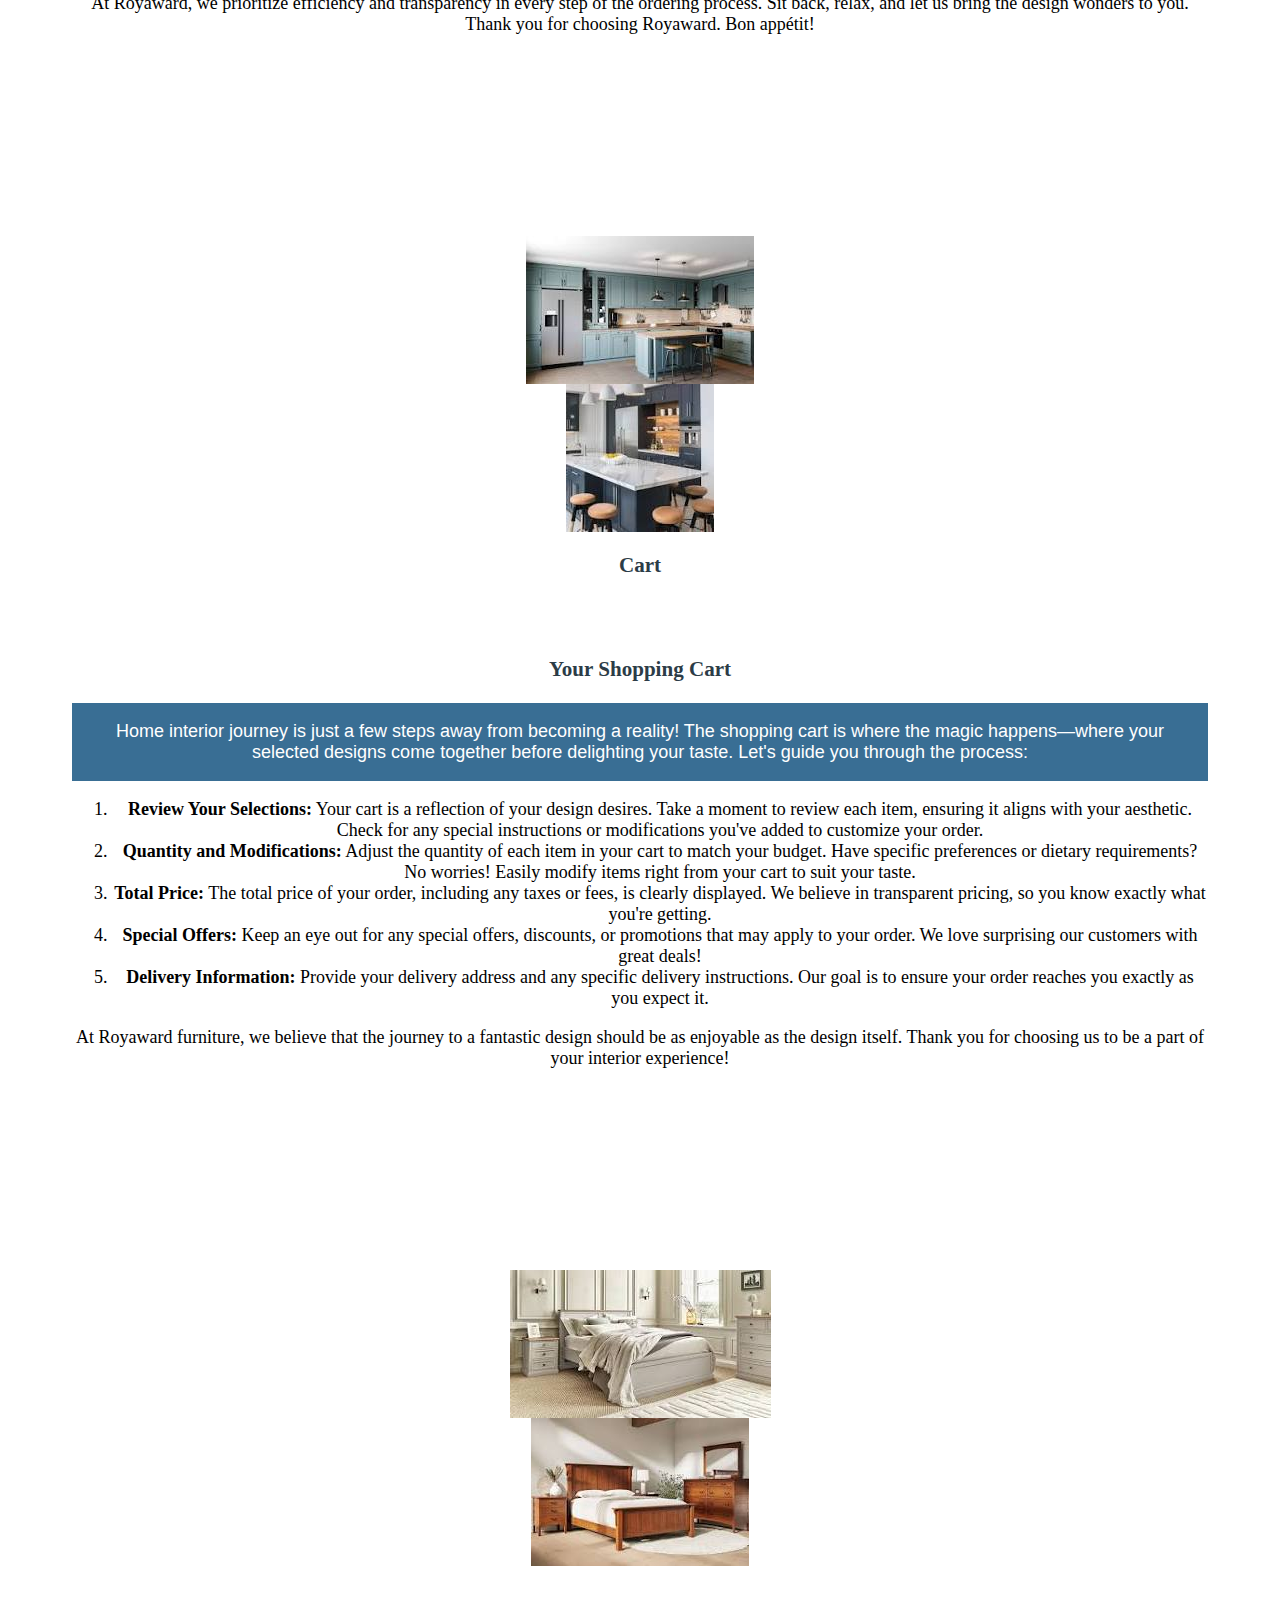
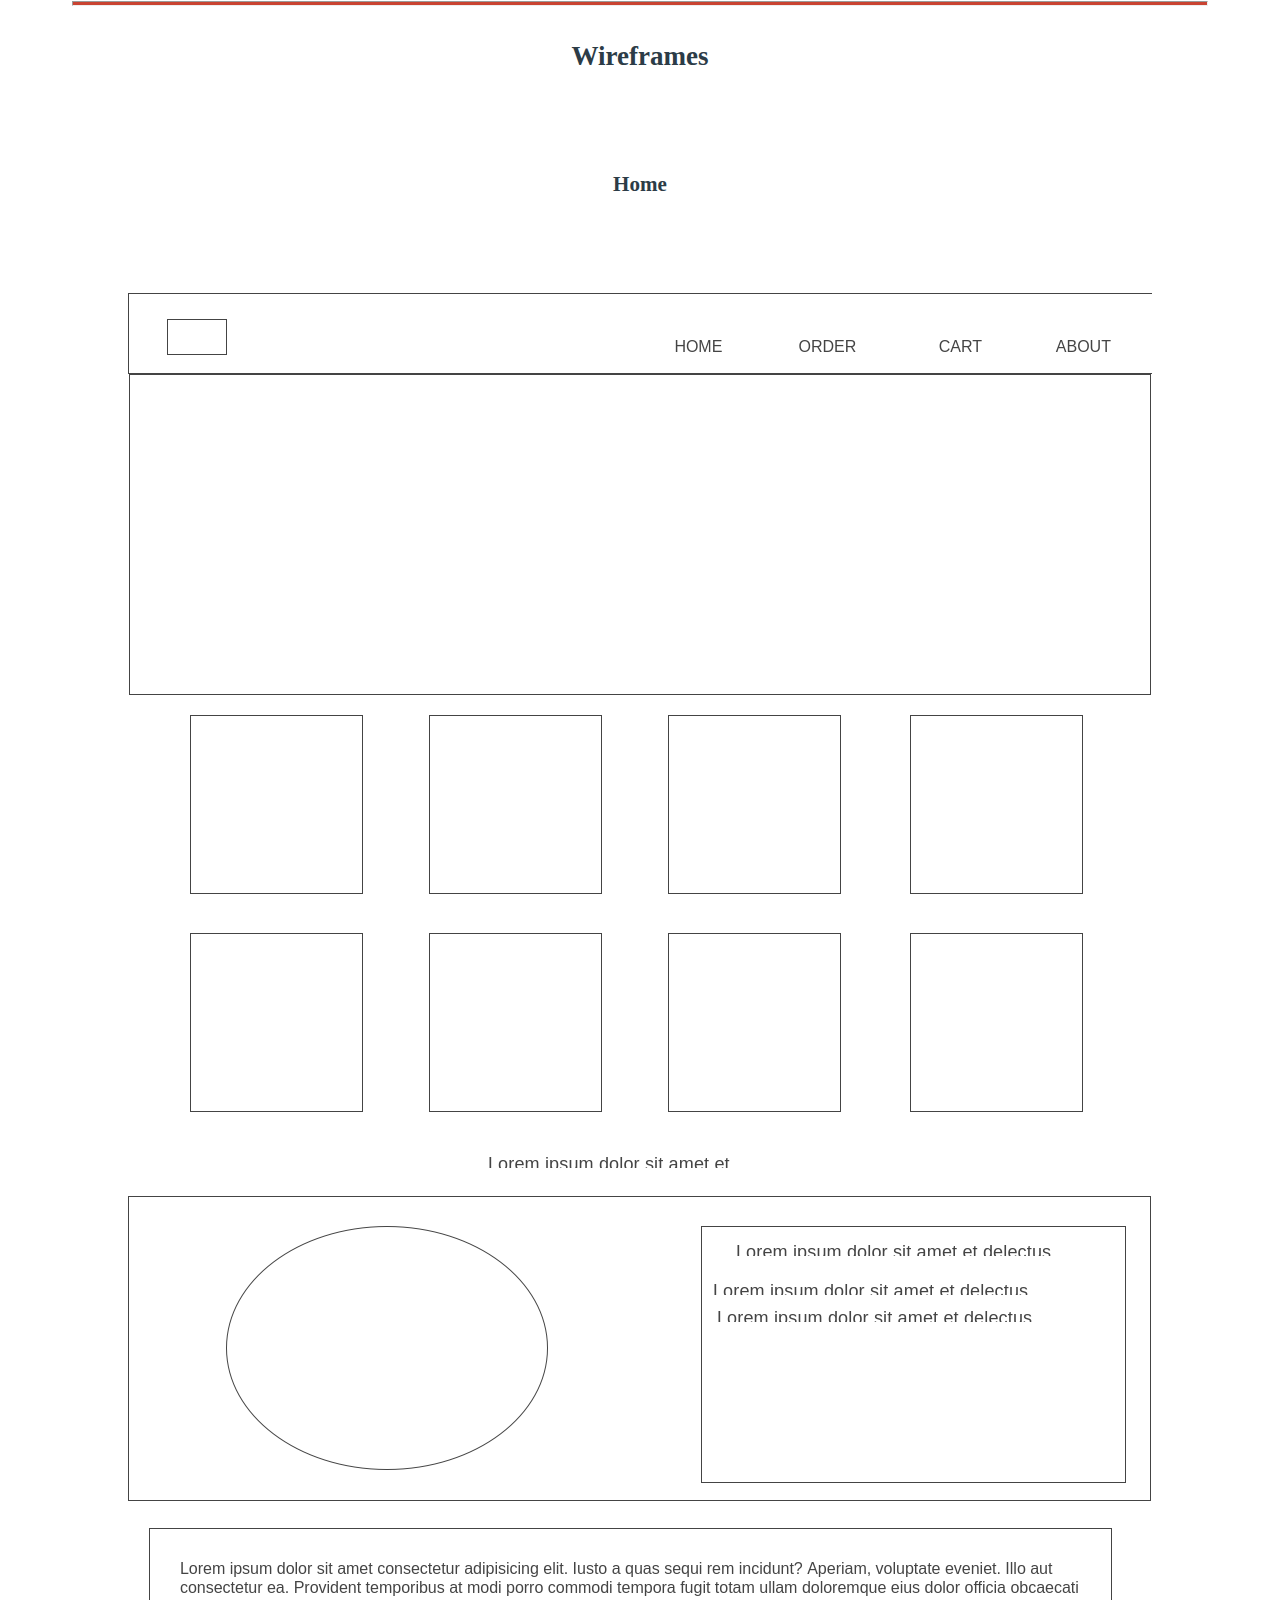
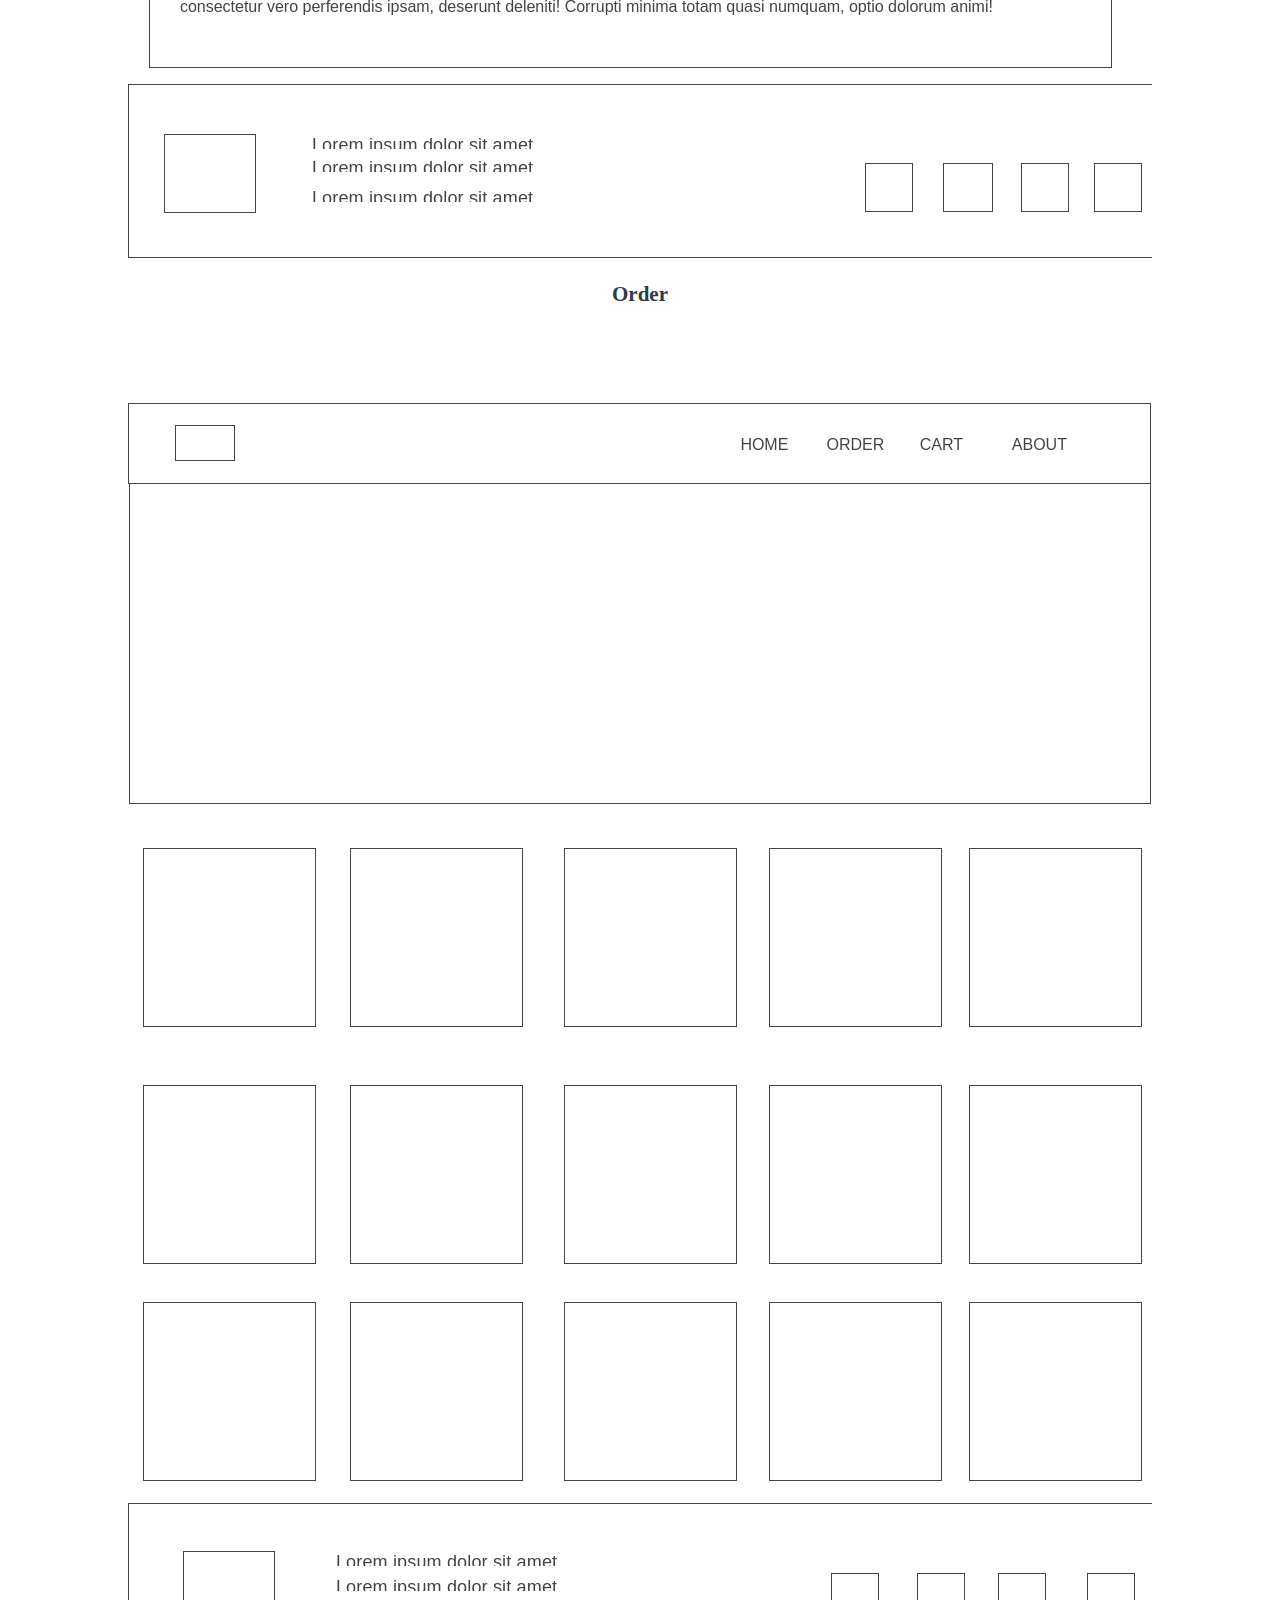
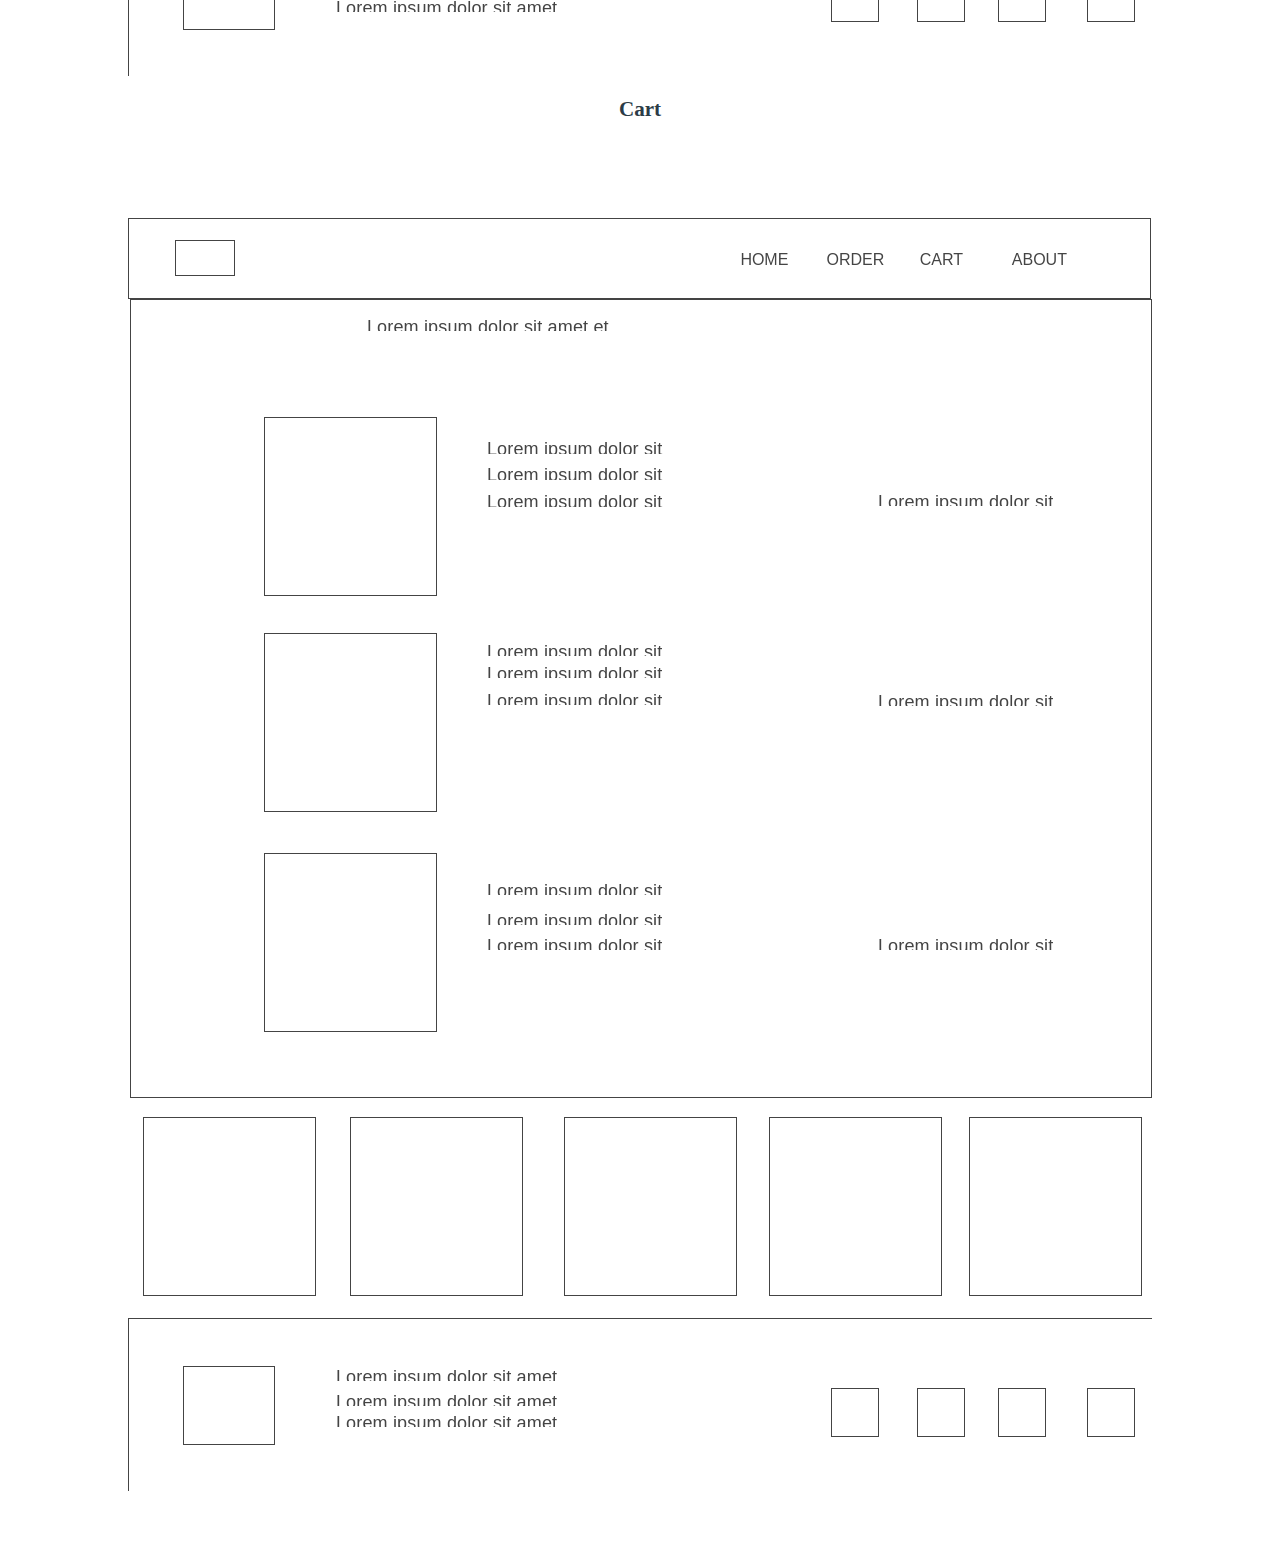
<file: project/siteplan.html>
<!DOCTYPE html>
<html lang="en-us">
    <head>
    <meta charset="utf-8">
    <meta name="viewport" content="width=device-width, initial-scale=1.0">
    <title>Site-Plan</title>
    <meta name="description" content="Joy Oyaleke's BYU_Idaho WDD 131 course home  page">
    <meta name="author" content="Joy Oyaleke">
    <link rel="preconnect" href="https://fonts.googleapis.com">
    <link rel="preconnect" href="https://fonts.gstatic.com" crossorigin>
    <link href="https://fonts.googleapis.com/css2?family=Roboto:wght@100;400&display=swap" rel="stylesheet">
   <link type="text/css" rel="stylesheet" href="siteplan.css">
  </head>
  <body data-new-gr-c-s-check-loaded="14.1085.0" data-gr-ext-installed="">
    <header>
      <h1>Royawardfurniture Site Plan</h1>
      <h2>Joy Oyaleke</h2>
      <h2>WDD 130</h2>
      <!-- In the header above, add the name or your site, your name and class number. For example if you are in section 3 you would put WDD 130.03 -->
    </header>
    <main>
  
      <!-- ------------------------Steps 2-3------------------------------ -->
      <hr>
      <h2>Online furniture catalog</h2>
      <h3>furniture Sales</h3>
      <p class="colored"> 
  
      </p>  <!-- change this -->
  
  
      <h3>Audience</h3>
      <p class="colored">[People who want to order ]</p>  <!-- change this -->
  
      <hr>
      <h2>Branding</h2>
      <h3>Website Logo</h3>
      <!-- Replace this with some sort of logo for your site.  A logo can be as simple as the name of your site in a nice font :) -->
      <img src="images/furni-logo.jpg" class="logo" alt="Logo images">
      <hr>
      <h2>
        Style Guide
      </h2>
  
      <!-- ------------------------Steps 4-8------------------------------ -->
  
      <h3>
        Color Palette
      </h3>
      <!--  The colors you choose for a website are one of the most important decisions you will make.
         Follow the instructions on the activity in iLearn then return and replace the color codes below with the hex color codes
          (the 6 digit numbers that show at the bottom of each color) for the colors you have chosen below.
            You should have at least 2 colors but do not have to fill in all 4 if you do not need them.  -->
  
      <!-- Copy and paste the URL to your finished palette below Make sure to paste it into both spots -->
      Palette URL: <a href="https://coolors.co/a82d49-43121d-a43312-777777-ffffff" target="_blank">https://coolors.co/a82d49-43121d-a43312-777777-ffffff</a>
  
  
      <table class="colors">
        <tbody><tr><th>Primary</th><th>Secondary</th><th>Accent 1</th><th>Accent 2</th></tr>
        <!-- Replace the numbers in the boxes below with your hex color codes. Then switch to the site-plan.css file and change your colors there as well. -->
        <tr><td class="primary">[#a82d49]</td><td class="secondary">[#43121d]</td><td class="accent1">[#777]</td><td class="accent2">[#ffff]</td></tr>
      </tbody></table>
  
      <!-- ------------------------Step 9------------------------------ -->
  
      <h3>
        Typography
      </h3>
      <!-- Choose a font for your paragraphs (body copy) and headlines. What font(s) have you chosen? Why did you choose what you did?  Make sure to review the list of web safe fonts at W3Schools.org as a starting point.  Think also about which of your colors above you might use for background and font colors. -->
  
      <h4>
        Heading Font: [Lato]  <!-- change this -->
      </h4>
      <h4>
        Paragraph Font: [Lato]  <!-- change this -->
      </h4>
      <h3>
        Normal paragraph example
      </h3>
      <p>
        Lorem ipsum dolor sit amet, consectetur adipiscing elit, sed do eiusmod tempor incididunt ut labore et dolore magna aliqua. Ut enim ad minim veniam, quis nostrud exercitation ullamco laboris nisi ut aliquip ex ea commodo consequat. Duis aute irure dolor in reprehenderit in voluptate velit esse cillum dolore eu fugiat nulla pariatur. Excepteur sint occaecat cupidatat non proident, sunt in culpa qui officia deserunt mollit anim id est laborum.
      </p>
      <h3>
        Colored paragraph example
      </h3>
      <p class="colored">
        Lorem ipsum dolor sit amet, consectetur adipiscing elit, sed do eiusmod tempor incididunt ut labore et dolore magna aliqua. Ut enim ad minim veniam, quis nostrud exercitation ullamco laboris nisi ut aliquip ex ea commodo consequat. 
      </p>
  
      <!-- ------------------------Step 10------------------------------ -->
  
      <h3>
        Navigation
      </h3>
      <!-- Think about how you want your navigation bar to look. In the site-plan.css file change the colors to your colors to get the look you desire. --> 
      <nav>
        <a href="./index.html">Home</a>
        <a href="./order.html">bedroom furniture</a>
        <a href="./cart.html">kitchen furniture</a>
      </nav>
      <hr>
      <h2>
        Site Map
      </h2>
      <div class="sitemap">
        <div class="sm-home">
          Home
        </div>
        <div class="sm-page2">
            bedroom furniture<!-- change this -->
        </div>
        <div class="sm-page3">
            kitchen furniture <!-- change this -->
        </div>
  
        <div class="top">
          &nbsp;
        </div>
        <div class="left">
          &nbsp;
        </div>
        <div class="right">
          &nbsp;
        </div>
  
      </div>
  
      <!-- --------Content Section -------------- -->
      <hr>
      <h2>
        Content
      </h2>
      <h3>Home page</h3>
      <p class="colored">Lorem ipsum dolor sit amet, consectetur adipisicing elit. Ex non eligendi quis a adipisci corrupti quas officiis dolor reiciendis
         natus dicta autem perspiciatis in quos ad, suscipit, saepe architecto temporibus 
        officia facilis est cupiditate id esse assumenda. Neque, cum! In quis a quod, quasi, iure blanditiis 
        unde iste quos praesentium, ducimus veritatis cum possimus quia? Officia in ab officiis quae!.
         Lorem ipsum dolor sit, amet consectetur adipisicing elit.
         Non ea, et aliquid at sint iste asperiores, a ipsa dolore ipsam officiis impedit quas consequatur debitis delectus quis facilis, 
         cupiditate quod nostrum assumenda quaerat unde odit numquam! Itaque voluptas minus numquam amet
         dolore, quas, quo consequuntur porro, doloremque doloribus voluptatibus est?</p>  <!-- change this -->
  
  
      <p>Images for the Home page</p>
        <img src="images/white-fun.jpg" alt="image for homepage">
        <img src="images/brown-fun.jpg" alt="image for homepage">
  
      
      <h3>Order</h3>
      <p>
        <h3>contact us to produce your Favorite Design</h3>
  <p class="colored">
      Welcome to the heart of home of interior, where your dream home desires come to life! Browse through our extensive design and treat yourself to a delightful dining experience. Ordering with us is simple and convenient. Follow the steps below to order your choice:

      <ol>
          <li><strong>Browse the design:</strong> Lorem ipsum dolor sit amet consectetur adipisicing elit. Eaque ipsa obcaecati eos blanditiis soluta! A sint veritatis architecto amet alias?</li>
          <li><strong>Select Your Items:</strong> Lorem ipsum dolor sit amet consectetur adipisicing elitmaiores et doloremque commodi! Voluptatem omnis consequuntur debitis voluptate!.</li>
          <li><strong>Review Your Cart:</strong> Before proceeding to cart, take a moment to review your selections. Make sure everything looks perfect.</li>
          <li><strong>Proceed to Cart:</strong> Once you're satisfied with your cart, click on the cart button. You'll be guided through a simple and secure payment process.</li>
          <li><strong>Delivery Details:</strong> Provide your delivery address and any specific instructions to ensure a smooth delivery process.</li>
          <li><strong>Place Your Order:</strong> Confirm your order, and voilà! Your delicious meal is on its way to your doorstep.</li>
      </ol>
  
      At Royaward, we prioritize efficiency and transparency in every step of the ordering process. Sit back, relax, and let us bring the design wonders to you.
  
      Thank you for choosing Royaward. Bon appétit!
  </p>
  
      </p>
      <p>Images For Order</p>
        <img src="images/blue-fun.jpg" alt="image for page">
        <img src="images/dinner-fun.jpg" alt="image for page">
  
      
      <h3>Cart</h3>
      <p>
        <h3>Your Shopping Cart</h3>
  <p class="colored">
      Home interior journey is just a few steps away from becoming a reality! The shopping cart is where the magic happens—where your selected designs come together before delighting your taste. Let's guide you through the process:
  
      <ol>
          <li><strong>Review Your Selections:</strong> Your cart is a reflection of your design desires. Take a moment to review each item, ensuring it aligns with your aesthetic. Check for any special instructions or modifications you've added to customize your order.</li>
          <li><strong>Quantity and Modifications:</strong> Adjust the quantity of each item in your cart to match your budget. Have specific preferences or dietary requirements? No worries! Easily modify items right from your cart to suit your taste.</li>
          <li><strong>Total Price:</strong> The total price of your order, including any taxes or fees, is clearly displayed. We believe in transparent pricing, so you know exactly what you're getting.</li>
          <li><strong>Special Offers:</strong> Keep an eye out for any special offers, discounts, or promotions that may apply to your order. We love surprising our customers with great deals!</li>
          <li><strong>Delivery Information:</strong> Provide your delivery address and any specific delivery instructions. Our goal is to ensure your order reaches you exactly as you expect it.</li>
      </ol>
  
      At Royaward furniture, we believe that the journey to a fantastic design should be as enjoyable as the design itself. Thank you for choosing us to be a part of your interior experience!
  </p>
  
      </p>
      <p>Images For Cart</p>
        <img src="images/white-bed.jpg" alt="image for page3">
        <img src="images/wood-fun.jpg" alt="image for page3">
  
      
      <hr>
      <h2>
        Wireframes
      </h2>
      <p>
        Create three wireframes for your site. One for each page and list them here</p>
  
      <h3>Home</h3>
      <p>         
        [Any additional details about home that the wireframe does not make clear]
      </p>
      <img src="images/1-Homepage.png" alt="home page wireframe">
  
      <h3>Order</h3>
      <p>         
        [Any additional details about Order that the wireframe does not make clear]
      </p>
      <img src="images/2-orderpage.png" alt="page 2 wireframe">
  
      <h3>Cart</h3>
      <p>         
        [Any additional details about Cart that the wireframe does not make clear]
      </p>
      <img src="images/3-Cart.png" alt="page 3 wireframe">
    </main>
  
  
  </body><grammarly-desktop-integration data-grammarly-shadow-root="true"></grammarly-desktop-integration></html>
</file>
<file: styles/base.css>
body {
  font-size: 15px;
  font-family: Roboto, Arial, sans-serif;
}


h1 {
  margin-bottom: 0;
  background-color: black;
  text-align: center;
  padding: 10px;
  color: white;
}

nav {
  padding: 5px;
  background-color: gray;
}

nav ul {
  display: flex;
  justify-content: space-around;
  padding: 8px;
}

nav ul li {
  list-style: none;


}

nav ul li a {
  text-decoration: none;
  padding: 5px;
  border: none;
  color: white;
}

nav ul li a:hover {
  background-color: var(--text-color-secondary);
  border-radius: 5px;
  transition: .5s ease-in-out;
}

h2 {
  background-color: black;
  text-align: center;
  border-radius: 5px;
  color: white;
  margin: 0;

}

main {
  display: grid;
  grid-template-columns: 70% 28%;
  gap: 2%;
  margin: 20px 0;
  max-width: 100%;
}

.card {
  border: 1px solid black;
  border-radius: 5px;


}

.card h3 {
  padding: 10px;
  background-color: black;
  text-align: center;
  border: 1px solid black;
  border-top-right-radius: 8px;
  border-top-left-radius: 8px;
  border-radius: 5px;
  color: white;
}

.card-head {
  display: flex;
  padding: 5px;
  margin: 20px 10px;
  justify-content: space-between;
}

.card-head img {
  width: 25%;


}

/* .card-head div{  */
/* font-style: italic;   */
/* font-size: 10px; */


.flag img {
  height: 150px;
  width: 200px;
}

.flag p {
  font-size: 14px;
  font-style: italic;


}

.card-head p {
  font-size: 22px;
  width: 75%;

}

.line {
  padding: 5px;
  text-align: center;
}

.line p {
  font-size: 24px;
  font-weight: bold;
  margin-bottom: 5px;
}

hr {
  width: 70%;
  margin: auto;
}

.card-body {
  margin: auto;
  height: 100%;
  display: flex;
  align-items: center;
  height: 80%;
}

.card-body ul {
  margin: auto;
}

.card-body ul li {
  margin: 10px 0;
}

/* h3 {
  background-color: black;
  border-radius: 5px;
  text-align: center;
  color: white;
  margin: 0;
} */

footer {
  background-color: black;
  text-align: center;
  color: white
}
</file>
<file: styles/final-project.css>
@import url('https://fonts.googleapis.com/css2?family=Roboto:wght@100;400&display=swap');

* {
    padding: 0;
    margin: 0;
  }
 
  body {
    font-family: roboto, arial;
    border: 2px solid rgb(233, 228, 228);
    padding: 0;
    font-style: normal;
    border-top: 5px;
    border-bottom: 5px;
  }
 
  header {
    display: flex;
    padding: 20px;
    background-color: black;
    margin-bottom: 0px;
 
  }

  
  h1 {
    padding: 5px;
    color: white;
  }

  /* h3{
    color: black;
    font-family: roboto, Ariel;
    font-size: 500%;
  } */

  .hero {
    background-image: url("https://wallpapers.com/images/high/furniture-background-7n0oclsvv3cq5uzj.webp");
    background-position: top; 
    background-repeat: no-repeat;
    background-size: cover;
    height: 120vh;
    width: 100%;
    margin-top: 0;
    
  }
  
 
  
  nav {
    padding: 5px;
    width: 60%;
 
  }
 
  nav ul {
    display: flex;
    justify-content: space-around;
    padding: 8px;
  }
 
  nav ul li {
    list-style: none;
 
  }
 
  nav ul li a {
    text-decoration: none;
    padding: 5px;
    border: none;
    color: white;
    font-size: 20px;
  }
 
  nav ul li a:hover {
    background-color: orange;
    border-radius: 5px;
    transition: .5s ease-in-out;

  }


  .temples {
    padding: 10px 5px;
    display: grid;
    grid-template-columns: repeat(3, 1fr);
    gap: 10px;
    width: 80%;
    margin: 20px auto;
}

.temple-card {
    height: auto;
    padding: 10px;
    background-color: #f4f4f4;
    border-radius: 5px;
    box-shadow: 0 2px 5px rgba(0, 0, 0, 0.1);
}

.temple-card img {
    width: 100%;
    height: auto;
    border-radius: 5px;
    margin-bottom: 10px;
}



.temple-card p {
    margin: 5px 0;
    color: var(--text-color-secondary);
}


  .hamburger {
    display: none;
    height: 5px;
    cursor: pointer;
    position: absolute;
    top: 40px;
    right: 30px;
  }
  .line {
    width: 30px;
    background-color: white;
    height: 3px;
    position: relative;
    transition: all 0.3s ease;
  }
 
  .line::before,
  .line::after {
    content: '';
    width: 30px;
    background-color: white;
    height: 3px;
    position: absolute;
    left: 0;
    transition: all 0.3s ease;
  }
 
  .line::before {
    top: -10px;
  }
 
  .line::after {
    top: 10px;
  }


  .hamburger.active .line {
    background-color: transparent;
  }
 
  .hamburger.active .line::before {
    transform: rotate(45deg);
    top: 0;
  }
 
  .hamburger.active .line::after {
    transform: rotate(-45deg);
    top: 0;
  }
  .logo {
    transition: all 0.3s ease;
  }
 
  .logo.hidden {
    display: none;
  }

 
 footer {
  margin-top: -20px;
    padding: 10px;
    background-color: black;
    text-align: left;
    
  }

  .footer-head{
    color: white;
    font-size: 30px;
    margin-left: 30px;
    padding-top: 5px;
    
  }

  .footer-para{
    font-size:20px ;
    margin-left: 30px;
  }

  .icon-img{
    background-color: white;
    width: 25px;
    margin-left: 30px;
    
}
 .icon-img, .para{
  display: inline-block;
  justify-content: space-between;
} 




  footer p {
    margin: 5px 0;
    color: white;
   }  

  @media(max-width:750px) {
    .temples {
      grid-template-columns: 1fr;
    }
 
     nav {
     display: none;
   }
   .hero{
    background-image: url("https://t3.ftcdn.net/jpg/05/04/84/14/240_F_504841411_KOZiIakTYGdFH4X2YTOBCJfUd9ywUdPS.jpg");
    background-position: top; 
    background-repeat: no-repeat;
    background-size: cover;
    height: 120vh;
    width: 100%;
    margin-top: 0;
    


   }

  
   .hamburger {
     display: block;
   }
  
   nav.active {
     width: 100%;
     display: block;
   }
  
   nav ul {
     display: block;
     margin: auto;
     text-align: center;
   }
  
   nav ul li {
     padding: 10px;
     font-size: 28px;
     font-weight: bold;
   } 
  }
 
  @media(min-width:751px) and (max-width:999px) {
    .temples {
      grid-template-columns: 1fr 1fr;
    }
  }
 
  @media(min-width:1000px) {
    .temples {
      grid-template-columns: 1fr 1fr 1fr;
    }
  }
</file>
<file: styles/form.css>
@import url('https://fonts.googleapis.com/css2?family=Roboto:wght@100;400&display=swap');
:root {
  --primary-color: #ec58a2;
  --text-color: #ffff;
  --text-color-secondary: #333333;
  --primary-background: purple;
  --primary-background-main: #a181ae;
}
*{
    padding: 0;
    margin: 0;
    box-sizing: border-box;
}

body {
     font-family: "Montserrat", sans-serif;
          margin: 0;
          padding: 0;
      }
      header {
        padding: 10px;
        background-color: var(--primary-background);
        text-align: center;
        color: var(--text-color);
      }
      main {
        width: 70%;
          margin: 10px auto;
          padding: 20px;
          background-color: var(--primary-background-main);
          border: 1px solid #ccc;
          box-shadow: 0 0 10px rgba(0, 0, 0, 0.1);
          border-radius: 5px;
      }
      
      span{
        font-style: italic;
      }
      .form-group {
          margin-bottom: 20px;
      }
      
      label {
          display: block;
          margin-bottom: 10px;
      }
      select, input{
        width: 40%;
      }
      textarea{
        width: 70%;
        columns: 12;
      }
      #written-review{
        height: 150px;
      }
      select, input, textarea {
          margin-bottom: 20px;
          padding: 10px;
          border: 1px solid #ccc;
          outline: none;
      }
     
      .rating {
          display: flex;
          justify-content: space-between;
      }
      
      .rating label {
          margin-right: 10px;
      }
      
      .rating input[type="radio"] {
          display: none;
      }
      
      .rating label:before {
          content: "☆";
          font-size: 24px;
          color: #ccc;
      }
      
      .rating input[type="radio"]:checked + label:before {
          color: #ffd700;
      }
      
      .features {
          /* display: flex; */
          flex-wrap: wrap;
      }
      
      .features label {
          margin-right: 20px;
      }
      
      .features input[type="checkbox"] {
          display: none;
      }
      
      .features label:before {
          content: "☐";
          font-size: 18px;
          color: #ccc;
          margin-right: 10px;
      }
      
      .features input[type="checkbox"]:checked + label:before {
          content: "☑";
          color: #333;
          background-color: #fff;
      }
      
      input[type="submit"] {
          background-color: #ccc;
          color: black;
          padding: 10px 20px;
          border: none;
          border-radius: 5px;
          cursor: pointer;
      }
      
      input[type="submit"]:hover {
          background-color: gray;
      }

footer {
    padding: 10px;
    background-color: var(--primary-background);
    text-align: center;
  }
  
  footer p {
    margin: 5px 0 15px 0;
    color: white;
  }
  @media only screen and (max-width: 768px){
    header{
        font-size: 14px;
    }
    main{
        width: 100%;
        padding: 20px 10px;
    }
    select, input, textarea{
        width: 100%;
    }
    .popup-content {
        width: 90%;
        margin: 40px auto;
        left: 5%;  
        top: 20%;
    }
    .popup-content p{
        margin: 10px 0;
    }


  }
</file>
<file: styles/place.css>
@import url('https://fonts.googleapis.com/css2?family=Roboto:wght@100;400&display=swap');
:root {
  --primary-color: red;
  --text-color: #ffff;
  --text-color-secondary: brown;
  --primary-background: green;
}
  * {
    padding: 0;
    margin: 0;
  }
  
  body {
    box-sizing: border-box;
    font-family: roboto, Arial;
    padding: 0;
    margin: 0;
  }
  
  header {
    padding: 10px;
    background-color: var(--primary-color);
    border-bottom: 8px solid var(--primary-background);
  }
  
  h1 {
    text-align: center;
    padding: 5px;
    color: var(--text-color);
  }
  
  .hero {
    background-image: url("https://unctad.org/sites/default/files/2022-09/2022-09-16_Shutterstock_1481073440_1200x675.jpg");
    background-position: center;
    background-repeat: no-repeat;
    background-size: cover;
    height: 70vh; /*Use vh unit instead of % */
    padding: 20px; 
    width: 100%;

  }
  
  .data, .weather {
    padding: 10px;
    width: 25%;
    background-color: var(--text-color);
    opacity: 0.8;
    height: 50%;
  }
  .data{
    position: absolute;
    top: 17%;
    left: 3%;
  }
  
  
  .data p {
    margin: 5px;
    text-align: center;
    font-weight: bold;
    font-size: 14px;
  }
  .weather{
    height: 30%;
    position: absolute;
    bottom: 15%;
    right:3%;

  }
  .weather p{
    margin: 5px;
    text-align: center;
    font-weight: bold;
    font-size: 14px;
  }
  .weather span, .data span{
    font-weight: normal;
  }
  .data-head{
    padding: 10px 30px;
    background-color: var(--primary-background);
    margin-left: -15px;
    width: 60%;
    color: white;
    opacity: 0.999;
    margin-bottom: 20px;
  }
  .weather-head{
    display: flex;
    align-items: center;
    padding: 10px 30px;
    background-color: var(--primary-background);
    margin-left: -15px;
    width: 60%;
    color: white;
    opacity: 0.999;
    margin-bottom: 20px;
  }
  .weather-head img{
    width: 50px;
  }
  footer {
    padding: 10px;
    background-color: var(--primary-background);
    text-align: center;
  }
  
  footer p {
    margin: 5px 0 15px 0;
    color: white;
  }

 
  @media only screen and (max-width: 768px) {
    /* Styles for small screen */
    .data, .weather{
      display: block;
      position: unset;
      width: 100%;
    }
    .weather-head, .data-head {
      display: block;
      padding: 10px 30px;
      background-color: transparent;
      color: black;
      opacity: 0.999;
      margin-bottom: 20px;
      margin: 0;
      width: 80%;
      text-align: center;
    }
    .hero{
      border-bottom: 6px solid var(--primary-color);
      background-image: url("https://as2.ftcdn.net/v2/jpg/02/96/72/69/1000_F_296726927_5E3rrUqdfBh9lA2PLpMNz8AJznBMS0ON.jpg");
      background-position: center;
      background-repeat: no-repeat;
      background-size: cover;
      height: 70vh; /*Use vh unit instead of % */
      padding: 20px; 
      width: 100%;
    }
  }



  body {
    font-family: roboto, Arial ;
    margin: 0;
    padding: 0;
}

header {
    background-color: brown;
    color: #fff;
    padding: 1em;
    text-align: center;
}

nav ul {
    list-style: none;
    margin: 0;
    padding: 0;
    display: flex;
    justify-content: space-between;
}

nav li {
    margin-right: 20px;
}

nav a {
    color: #fff;
    text-decoration: none;
}

main {
    display: flex;
    flex-wrap: wrap;
    justify-content: center;
}

.temple-card {
    margin: 20px;
    width: 250px;
    background-color: #fff;
    border: 1px solid #ddd;
    padding: 10px;
    box-shadow: 0 0 10px rgba(0, 0, 0, 0.1);
}

.temple-card img {
    width: 100%;
    height: 150px;
    object-fit: cover;
    border-radius: 10px 10px 0 0;
}

.temple-card h2 {
    margin-top: 0;
}

.temple-card p {
    margin-bottom: 10px;
}

footer {
    background-color: brown;
    color: #fff;
    padding: 1em;
    text-align: center;
    clear: both;
}
</file>
<file: styles/project.css>
@import url('https://fonts.googleapis.com/css2?family=Roboto:wght@100;400&display=swap');

* {
    padding: 0;
    margin: 0;
  }
 
  body {
    font-family: roboto, arial;
    border: 2px solid rgb(233, 228, 228);
    padding: 0;
    font-style: normal;
    border-top: 5px;
    border-bottom: 5px;
  }
 
  header {
    /* position: fixed; */
    display: flex;
    /* margin: 1rem auto; */
    padding: 20px;
    background-color: black;
    margin-bottom: 0px;
 
  }
 
  h1 {
    padding: 5px;
    color: white;
  }

  h3{
    color: black;
    font-family: roboto, Ariel;
    font-size: 500%;
  }

  .hero {
    background-image: url("https://wallpapers.com/images/high/furniture-background-7n0oclsvv3cq5uzj.webp");
    background-position: top; 
    background-repeat: no-repeat;
    background-size: cover;
    height: 120vh;
    /* padding: 20px;  */
    width: 100%;
    margin-top: 0;
    /* margin-bottom: 0; */
  }
  
 
  h3{
         position: absolute;
        bottom: -20%;
        left: 2%;
        color: white;
        font-size: 500%;     
}
  
  nav {
    padding: 5px;
    width: 60%;
 
  }
 
  nav ul {
    display: flex;
    justify-content: space-around;
    padding: 8px;
  }
 
  nav ul li {
    list-style: none;
 
  }
 
  nav ul li a {
    text-decoration: none;
    padding: 5px;
    border: none;
    color: white;
    font-size: 20px;
  }
 
  nav ul li a:hover {
    background-color: var(--text-color-secondary);
    border-radius: 5px;
    transition: .5s ease-in-out;

  }


  .temples {
    padding: 10px 5px;
    display: grid;
    grid-template-columns: repeat(3, 1fr);
    gap: 10px;
    width: 80%;
    margin: 20px auto;
}

.temple-card {
    height: auto;
    padding: 10px;
    background-color: #f4f4f4;
    border-radius: 5px;
    box-shadow: 0 2px 5px rgba(0, 0, 0, 0.1);
}

.temple-card img {
    width: 100%;
    height: auto;
    border-radius: 5px;
    margin-bottom: 10px;
}



.temple-card p {
    margin: 5px 0;
    color: var(--text-color-secondary);
}


  .hamburger {
    display: none;
    height: 5px;
    cursor: pointer;
    position: absolute;
    top: 40px;
    right: 30px;
  }
  .line {
    width: 30px;
    background-color: white;
    height: 3px;
    position: relative;
    transition: all 0.3s ease;
  }
 
  .line::before,
  .line::after {
    content: '';
    width: 30px;
    background-color: white;
    height: 3px;
    position: absolute;
    left: 0;
    transition: all 0.3s ease;
  }
 
  .line::before {
    top: -10px;
  }
 
  .line::after {
    top: 10px;
  }


  .hamburger.active .line {
    background-color: transparent;
  }
 
  .hamburger.active .line::before {
    transform: rotate(45deg);
    top: 0;
  }
 
  .hamburger.active .line::after {
    transform: rotate(-45deg);
    top: 0;
  }
  .logo {
    transition: all 0.3s ease;
  }
 
  .logo.hidden {
    display: none;
  }

 
 footer {
  margin-top: -20px;
    padding: 10px;
    background-color: black;
    text-align: left;
    
  }

  .footer-head{
    color: white;
    font-size: 30px;
    margin-left: 30px;
    padding-top: 5px;
    
  }

  .footer-para{
    font-size:20px ;
    margin-left: 30px;
  }

  .icon-img{
    background-color: white;
    /* border: 0, solid, black; */
    width: 25px;
    margin-left: 30px;
    
}
 .icon-img, .para{
  display: inline-block;
  justify-content: space-between;
} 




  footer p {
    margin: 5px 0;
    color: white;
   }  

  @media(max-width:750px) {
    .temples {
      grid-template-columns: 1fr;
    }
 
     nav {
     display: none;
   }
  
   .hamburger {
     display: block;
   }
  
   nav.active {
     width: 100%;
     display: block;
   }
  
   nav ul {
     display: block;
     margin: auto;
     text-align: center;
   }
  
   nav ul li {
     padding: 10px;
     font-size: 28px;
     font-weight: bold;
   } 
  }
 
  @media(min-width:751px) and (max-width:999px) {
    .temples {
      grid-template-columns: 1fr 1fr;
    }
  }
 
  @media(min-width:1000px) {
    .temples {
      grid-template-columns: 1fr 1fr 1fr;
    }
  }
</file>
<file: styles/review.css>
@import url('https://fonts.googleapis.com/css2?family=Roboto:wght@100;400&display=swap');
:root {
  --primary-color: #ec58a2;
  --text-color: #ffff;
  --text-color-secondary: #333333;
  --primary-background: purple;
  --primary-background-main: #a181ae;
}
*{
          padding: 0;
          margin: 0;
          box-sizing: border-box;
      }
      
      body {
           font-family: "Montserrat", sans-serif;
                margin: 0;
                padding: 0;
              
            }
            header {
                    padding: 10px;
                    background-color: var(--primary-background);
                    text-align: center;
                    color: var(--text-color);
                  }
                  main {
                    height: 85vh;
                  }
                  .container{
                    width: 60%;
                    margin: 40px auto;
                    text-align: center;
                  }
                  .container p{
                    font-size: larger;
                  }

                  footer {
                    padding: 10px;
                    background-color: var(--primary-background);
                    text-align: center;
                  }
                  
                  footer p {
                    margin: 5px 0 15px 0;
                    color: white;
                  }
</file>
<file: temple.css>
* {
   padding: 0;
   margin: 0;
 }

 body {
   font-family: roboto, arial;
   border: 2px solid rgb(233, 228, 228);
   padding: 0;
   font-optical-sizing: auto;
   font-style: normal;
   border-top: 5px;
   border-bottom: 5px;
 }

 header {
   display: flex;
   /* margin: 1rem auto; */
   padding: 20px;
   background-color: rgb(163, 163, 221);

 }

 h1 {
   padding: 5px;
   color: black;
 }

 h2{
  text-align: center;
}


 nav {
   padding: 5px;
   width: 60%;

 }

 nav ul {
   display: flex;
   justify-content: space-around;
   padding: 8px;
 }

 nav ul li {
   list-style: none;

 }

 nav ul li a {
   text-decoration: none;
   padding: 5px;
   border: none;
   color: white;
   font-size: 20px;
 }

 nav ul li a:hover {
   background-color: var(--text-color-secondary);
   border-radius: 5px;
   transition: .5s ease-in-out;
 }



 main {
   text-align: center;
   padding: 10px;
   margin: 10px auto;


 }

 .temples {
   display: grid;
   grid-template-columns: 1fr, 1fr 1fr;
   background-color: white;
   padding: 10px 5px;
   gap: 10px;
   width: 80%;
   margin: 20px auto;

 }


 .temple-img {
   height: 200px;
   margin: 10px 0;

 }

 .temple-img img {
   height: 200px;
   width: 250px;
 }

 .hamburger {
   display: none;
   height: 5px;
   cursor: pointer;
   position: absolute;
   top: 40px;
   right: 30px;
 }

 .line {
   width: 30px;
   background-color: white;
   height: 3px;
   position: relative;
   transition: all 0.3s ease;
 }

 .line::before,
 .line::after {
   content: '';
   width: 30px;
   background-color: white;
   height: 3px;
   position: absolute;
   left: 0;
   transition: all 0.3s ease;
 }

 .line::before {
   top: -10px;
 }

 .line::after {
   top: 10px;
 }

 .hamburger.active .line {
   background-color: transparent;
 }

 .hamburger.active .line::before {
   transform: rotate(45deg);
   top: 0;
 }

 .hamburger.active .line::after {
   transform: rotate(-45deg);
   top: 0;
 }

 .logo {
   transition: all 0.3s ease;
 }

 .logo.hidden {
   display: none;
 }

 footer {
   padding: 10px;
   background-color: rgb(163, 163, 221);
   text-align: center;
 }

 footer p {
   margin: 5px 0;
 }



 @media(max-width:750px) {
   .temples {
     grid-template-columns: 1fr;
   }

    nav {
    display: none;
  }
 
  .hamburger {
    display: block;
  }
 
  nav.active {
    width: 100%;
    display: block;
  }
 
  nav ul {
    display: block;
    margin: auto;
    text-align: center;
  }
 
  nav ul li {
    padding: 10px;
    font-size: 28px;
    font-weight: bold;
  } 
 }

 @media(min-width:751px) and (max-width:999px) {
   .temples {
     grid-template-columns: 1fr 1fr;
   }
 }

 @media(min-width:1000px) {
   .temples {
     grid-template-columns: 1fr 1fr 1fr;
   }
 }
</file>
<file: styles/temples.css>
@import url('https://fonts.googleapis.com/css2?family=Roboto:wght@100;400&display=swap');
 
 * {
   padding: 0;
   margin: 0;
 }

 body {
   font-family: roboto, arial;
   border: 2px solid rgb(233, 228, 228);
   padding: 0;
   font-style: normal;
   border-top: 5px;
   border-bottom: 5px;
 }

 header {
   display: flex;
   padding: 20px;
   background-color: purple
  }

 h1 {
   padding: 5px;
   color: white;
 }

 h2{
  text-align: center;
}


 nav {
   padding: 5px;
   width: 60%;

 }

 nav ul {
   display: flex;
   justify-content: space-around;
   padding: 8px;
 }

 nav ul li {
   list-style: none;

 }

 nav ul li a {
   text-decoration: none;
   padding: 5px;
   border: none;
   color: white;
   font-size: 20px;
 }

 nav ul li a:hover {
   background-color: var(--text-color-secondary);
   border-radius: 5px;
   transition: .5s ease-in-out;
 }



 main {
   text-align: center;
   padding: 10px;
   margin: 10px auto;


 }

 .temples {
   display: grid;
   grid-template-columns: 1fr 1fr 1fr;
   background-color: white;
   padding: 10px 5px;
   gap: 10px;
   width: 80%;
   margin: 20px auto;

 }


 .temple-img {
   height: 200px;
   margin: 10px 0;

 }

 .temple-img img {
   height: 200px;
   width: 250px;
 }

 .hamburger {
   display: none;
   height: 5px;
   cursor: pointer;
   position: absolute;
   top: 40px;
   right: 30px;
 }

 .line {
   width: 30px;
   background-color: white;
   height: 3px;
   position: relative;
   transition: all 0.3s ease;
 }

 .line::before,
 .line::after {
   content: '';
   width: 30px;
   background-color: white;
   height: 3px;
   position: absolute;
   left: 0;
   transition: all 0.3s ease;
 }

 .line::before {
   top: -10px;
 }

 .line::after {
   top: 10px;
 }

 .hamburger.active .line {
   background-color: transparent;
 }

 .hamburger.active .line::before {
   transform: rotate(45deg);
   top: 0;
 }

 .hamburger.active .line::after {
   transform: rotate(-45deg);
   top: 0;
 }

 .logo {
   transition: all 0.3s ease;
 }

 .logo.hidden {
   display: none;
 }

 footer {
   padding: 10px;
   background-color: purple;
   text-align: center;
   color: white;
 }

 footer p {
   margin: 5px 0;
 }



 @media(max-width:750px) {
   .temples {
     grid-template-columns: 1fr;
   }

    nav {
    display: none;
  }
 
  .hamburger {
    display: block;
  }
 
  nav.active {
    width: 100%;
    display: block;
  }
 
  nav ul {
    display: block;
    margin: auto;
    text-align: center;
  }
 
  nav ul li {
    padding: 10px;
    font-size: 28px;
    font-weight: bold;
  } 
 }

 @media(min-width:751px) and (max-width:999px) {
   .temples {
     grid-template-columns: 1fr 1fr;
   }
 }

 @media(min-width:1000px) {
   .temples {
     grid-template-columns: 1fr 1fr 1fr;
   }
 }
</file>
<file: project/siteplan.css>
/* if you are using any Google fonts change the font names below to your fonts. 
Any spaces in your font name should be replaced with a +. 
Fonts are separated by a | */
@import url('https://fonts.googleapis.com/css2?family=Roboto:wght@100;400&display=swap');

:root {
  /* change the values below to your colors from your palette */
  --primary-color: #75c3fa   ;
  --secondary-color: #fdd868 ;
  --accent1-color: #c94331;
  --accent2-color: white;

  /* change the values below to your chosen font(s) */
  --heading-font: "IM Fell French Canon SC";
  --paragraph-font: Lato, Helvetica, sans-serif;

  /* these colors below should be chosen from among your palette colors above */
  --headline-color-on-white: #2c3c47;  /* headlines on a white background */ 
  --headline-color-on-color: white; /* headlines on a colored background */ 
  --paragraph-color-on-white: #396E94; /* paragraph text on a white background */ 
  --paragraph-color-on-color: white; /* paragraph text on a colored background */ 
  --paragraph-background-color: #396E94  ;
  --nav-link-color: #396E94;
  --nav-background-color: #fdd868;
  --nav-hover-link-color: white;
  --nav-hover-background-color: #396E94;
}


/*  Look around below...but DON'T CHANGE ANYTHING! */

body {
  max-width: 1200px;
  margin: 0 auto;
  padding: 4em;
  font-size: 18px;
  text-align: center;
}
img {
  display: block;
  margin: 0 auto;
}
h1, h2, h3, h4, h5, h6 {
  font-family: var(--heading-font);
  color: var(--headline-color-on-white);
}
h2 {
  text-align: center;
}
hr {
  height: 3px;
  margin: 35px 0;
  background: var(--accent1-color);
}
header {
  padding: 1em;
  text-align: center;
  color: var(--headline-color-on-color);
  background-color: var(--paragraph-background-color);
}
header > h1, header > h2 {
  color: var(--headline-color-on-color);
}

p {
  font-family: var(--paragraph-font);
  color: var(--paragraph-color-on-color);
  padding: 1em;
}
.colors {
  width: 100%;
  min-width: 350px;
  margin: 30px auto;
  text-align: center;
}
.colors th {
  background-color: #999;
}
.colors td{
  width: 25%;
  height: 3em;
}

.primary {
  background-color: var(--primary-color);
}
.secondary {
  background-color: var(--secondary-color);
}
.accent1 {
  background-color: var(--accent1-color);
}
.accent2{
  background-color: var(--accent2-color);
}

p.colored {
  background-color: var(--paragraph-background-color);
  color: var(--paragraph-color-on-color);
}

nav {
  background-color: var(--nav-background-color);
  line-height: 3em;
  text-align: center;
  font-size: 1.2em;
}
nav  {
  list-style-type: none;
  display: flex;

}
nav a {
  padding:1em;
  min-width: 120px;
  text-decoration: none;
  padding: 10px;

}
nav a:link, nav a:visited {
  color: var(--nav-link-color);
}
nav a:hover {
  color: var(--nav-hover-link-color);
  background-color: var(--nav-hover-background-color);
}
.logo {
          width: 150px;
          height: 150px;
}
.sitemap {
  display: grid;
  justify-content: center;

  grid-template-columns: repeat(6, 15%);
  grid-template-rows: 3em 1.5em 1.5em 3em;
  grid-template-areas: ". . home home . ."
    ". . . top . ."
    ". left left right right ."
    "page2 page2 . . page3 page3";
}
.sitemap > div {

  text-align: center;

}
.sm-home {
  grid-area: home;
  background-color: #ccc;
  line-height: 3em;
}
.sm-page2 {
  grid-area: page2;
  background-color: #ccc;
  line-height: 3em;
}
.sm-page3 {
  grid-area: page3;
  background-color: #ccc;
  line-height: 3em;
}

.top {
  grid-area: top;
  border-left: 1px solid;
}

.left {
  grid-area: left;
  border-top: 1px solid;
  border-left: 1px solid;
}

.right {
  grid-area: right;
  border-top: 1px solid;
  border-right: 1px solid;
}
</file>
